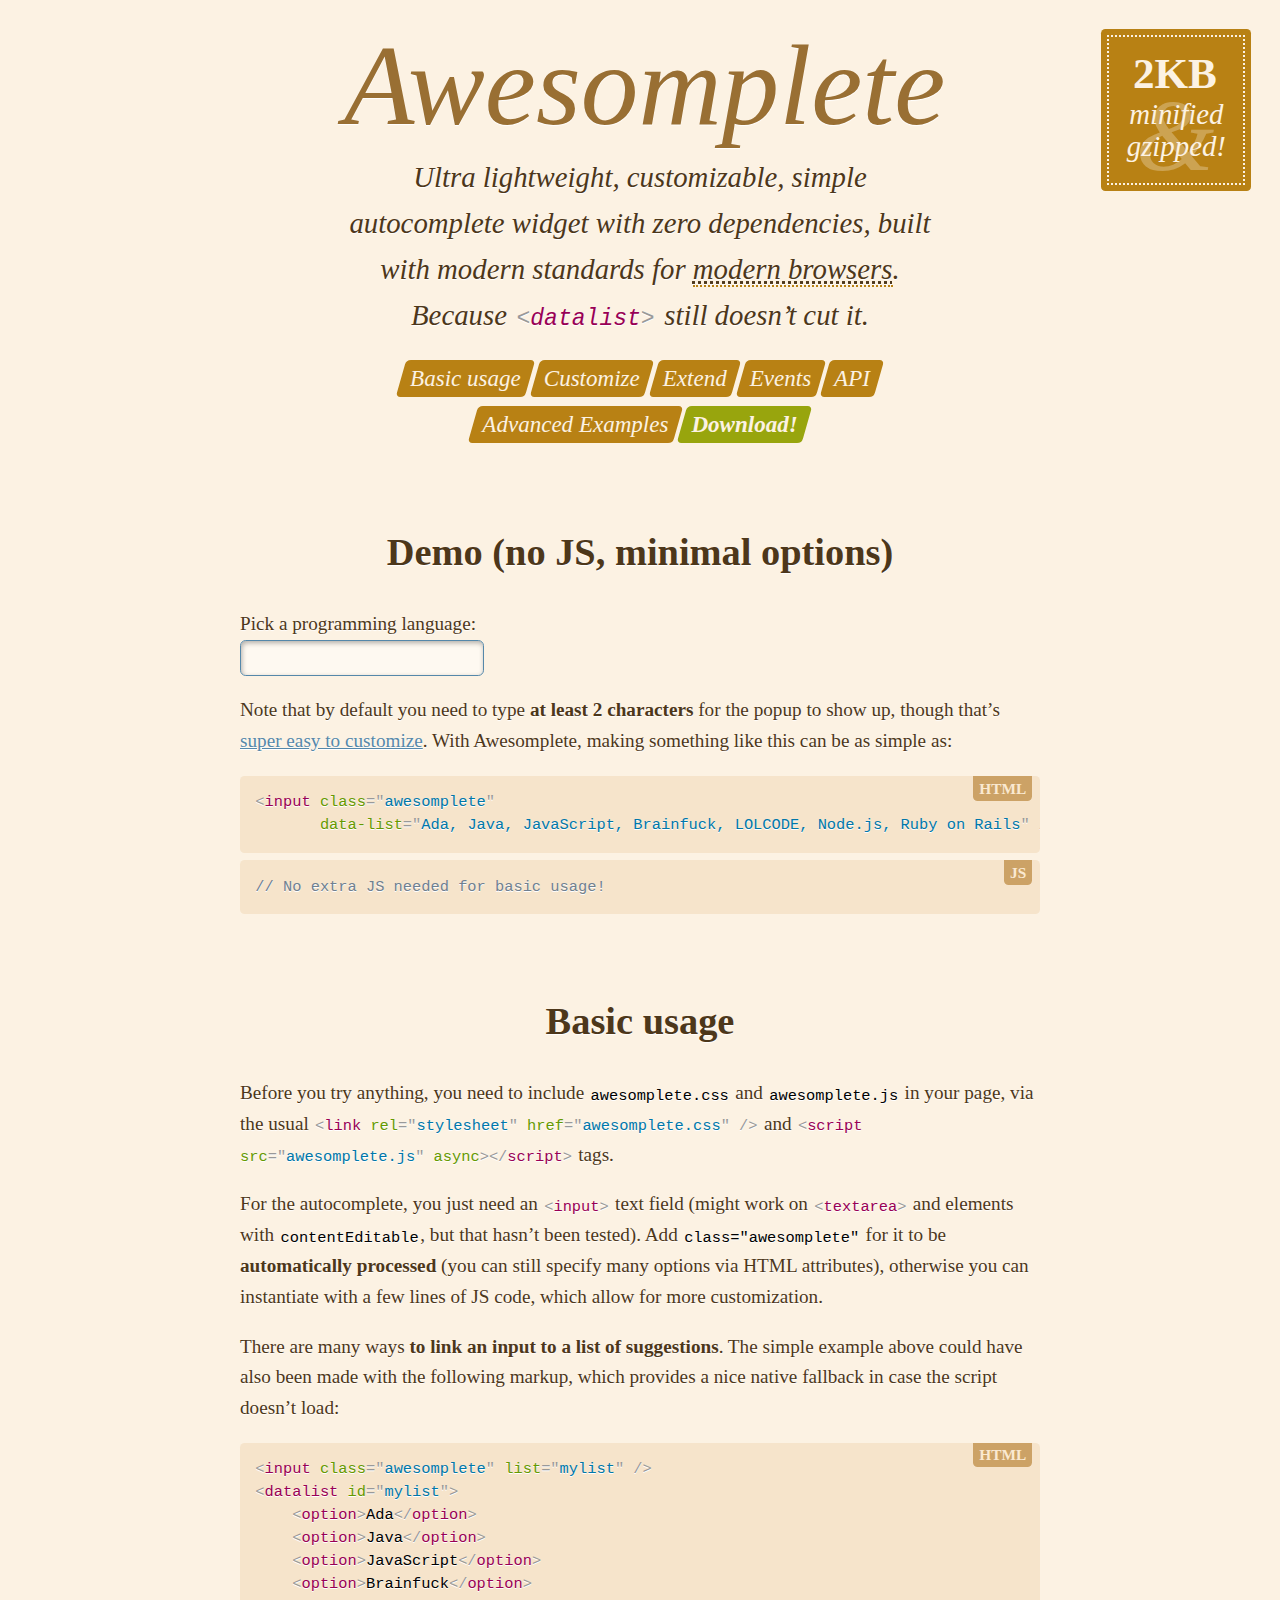
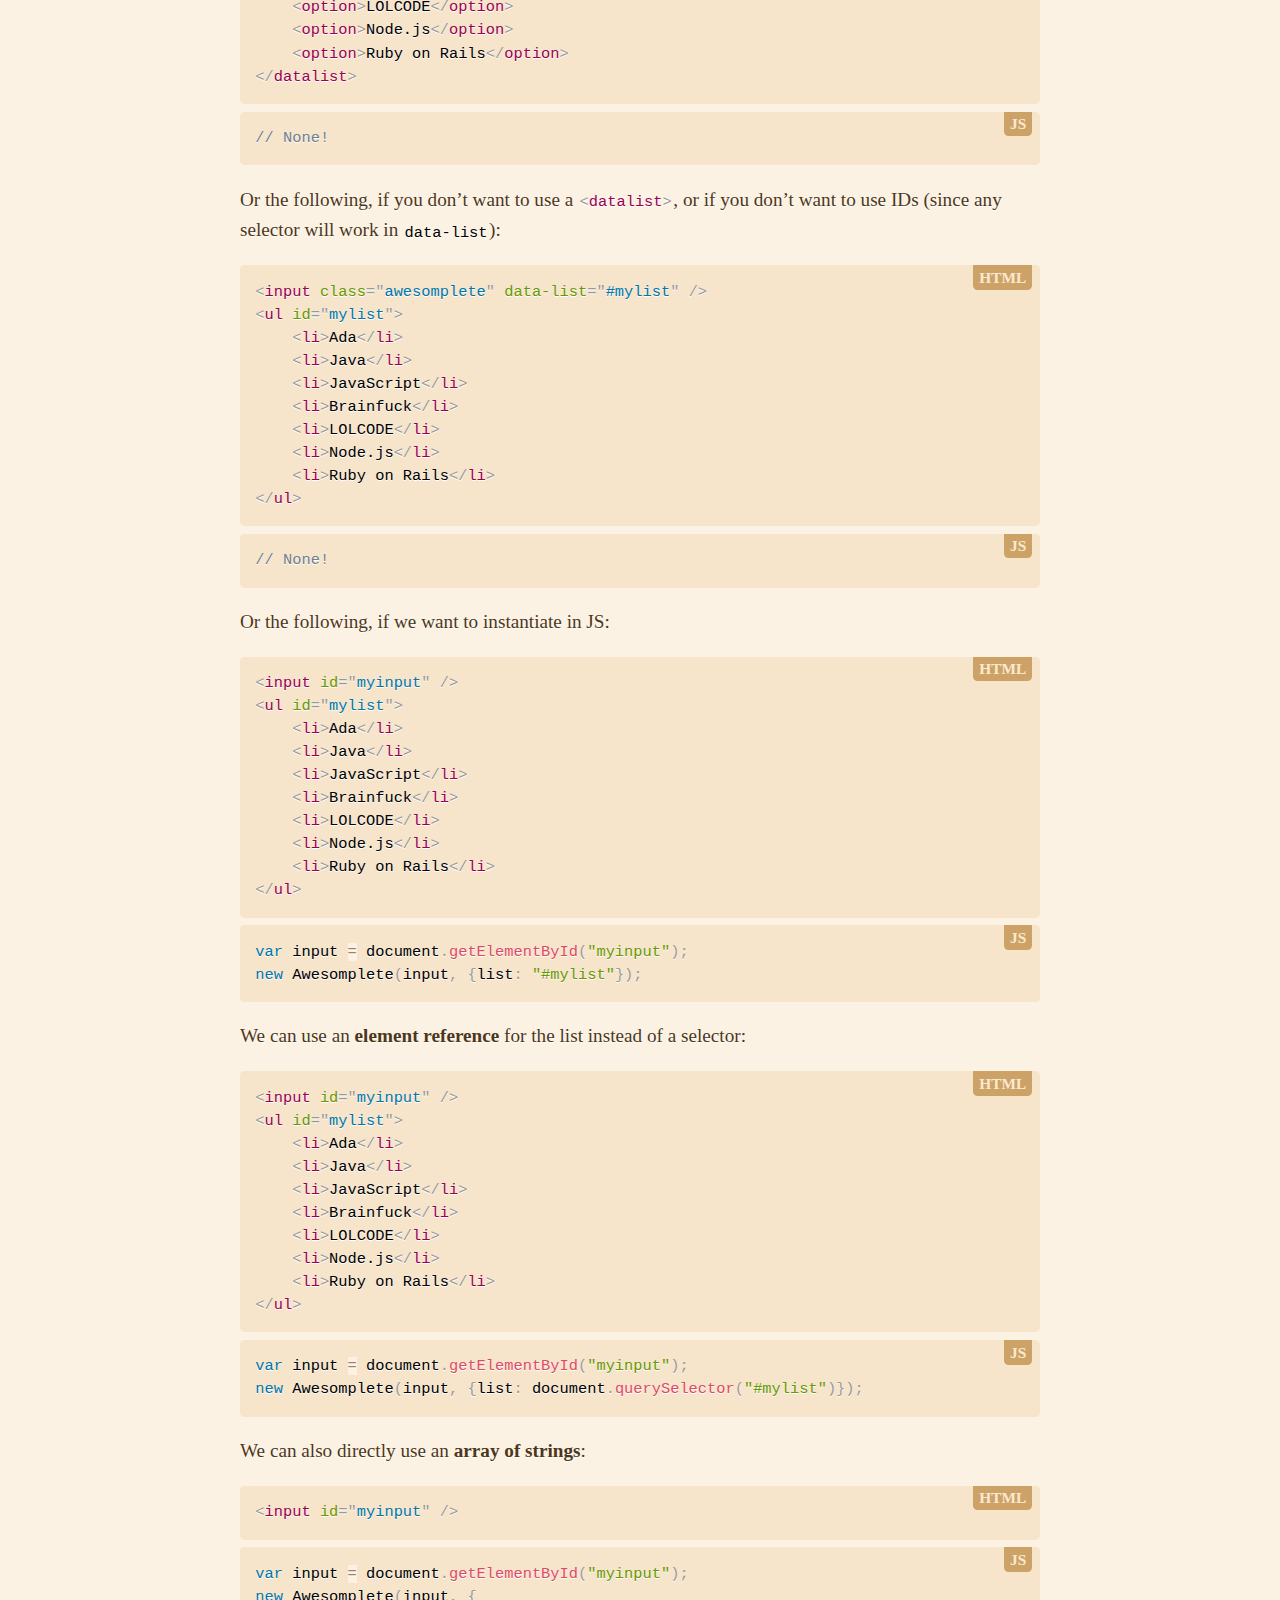
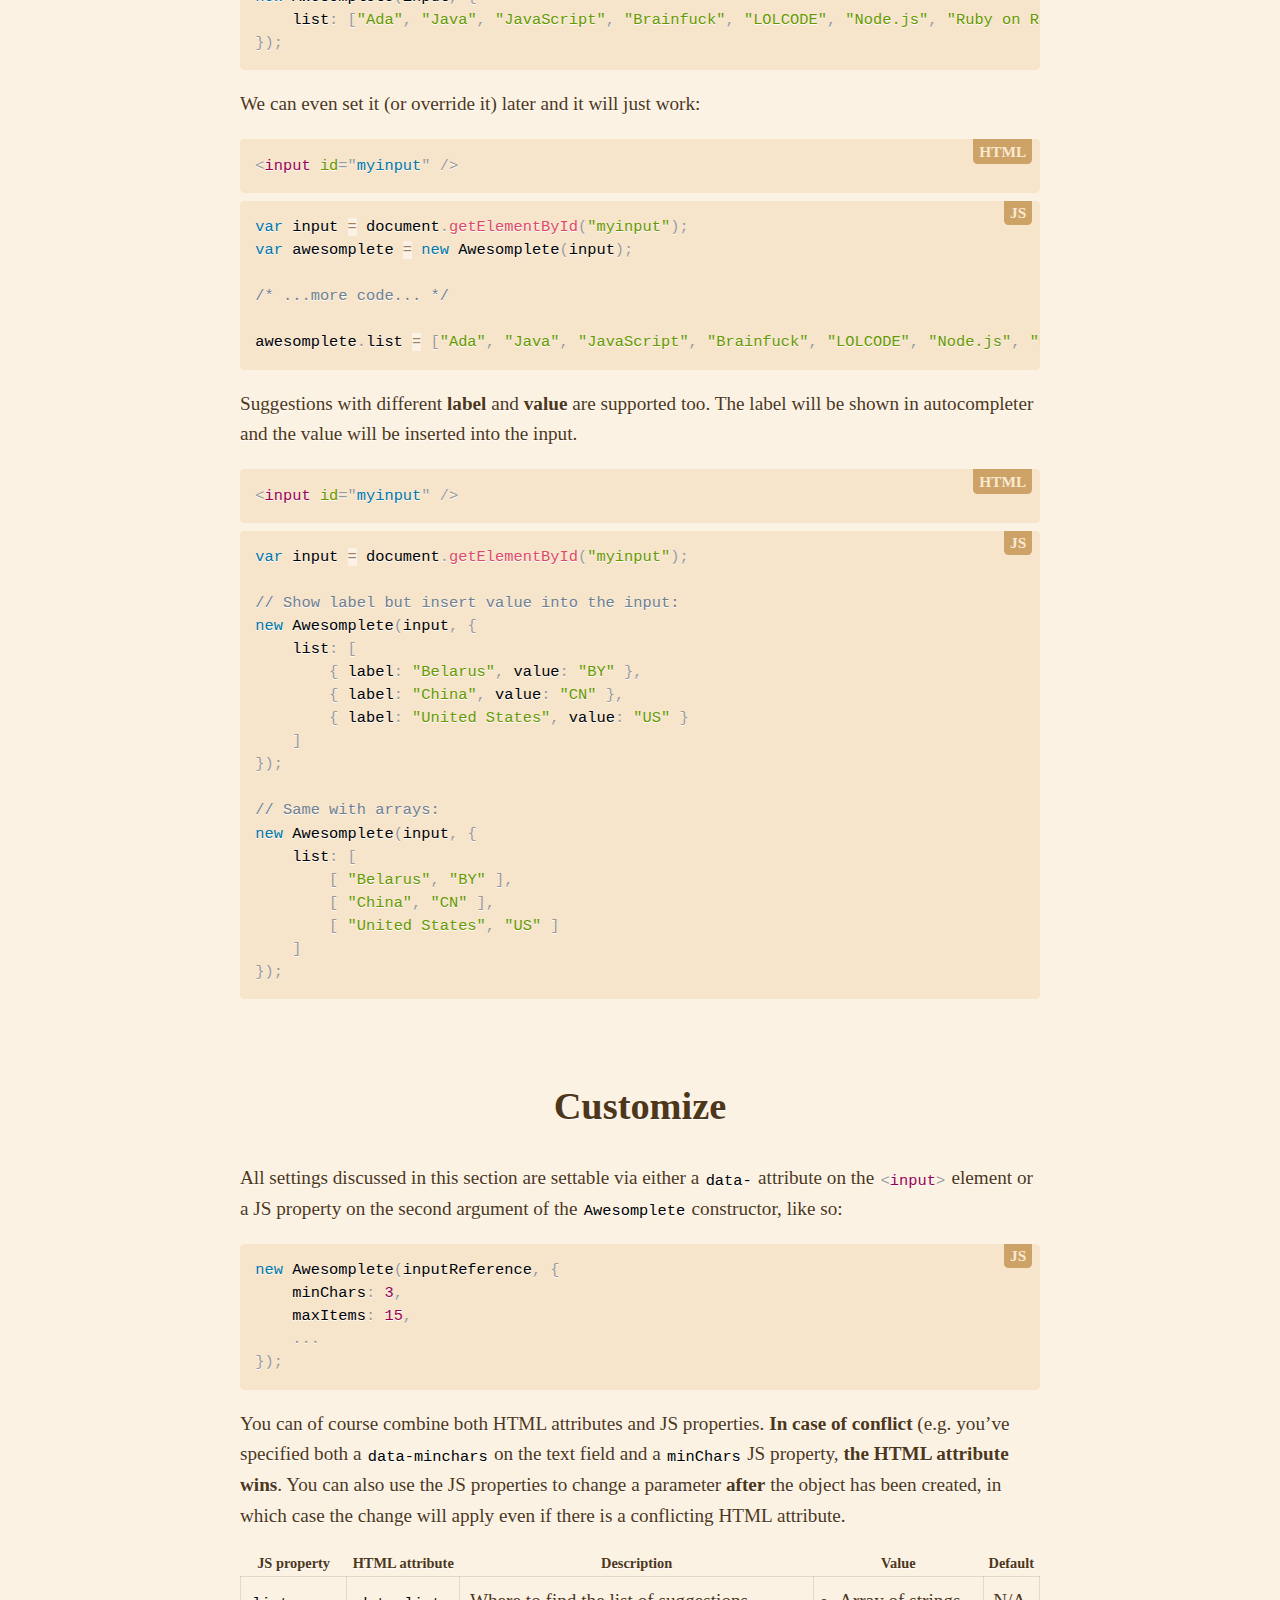
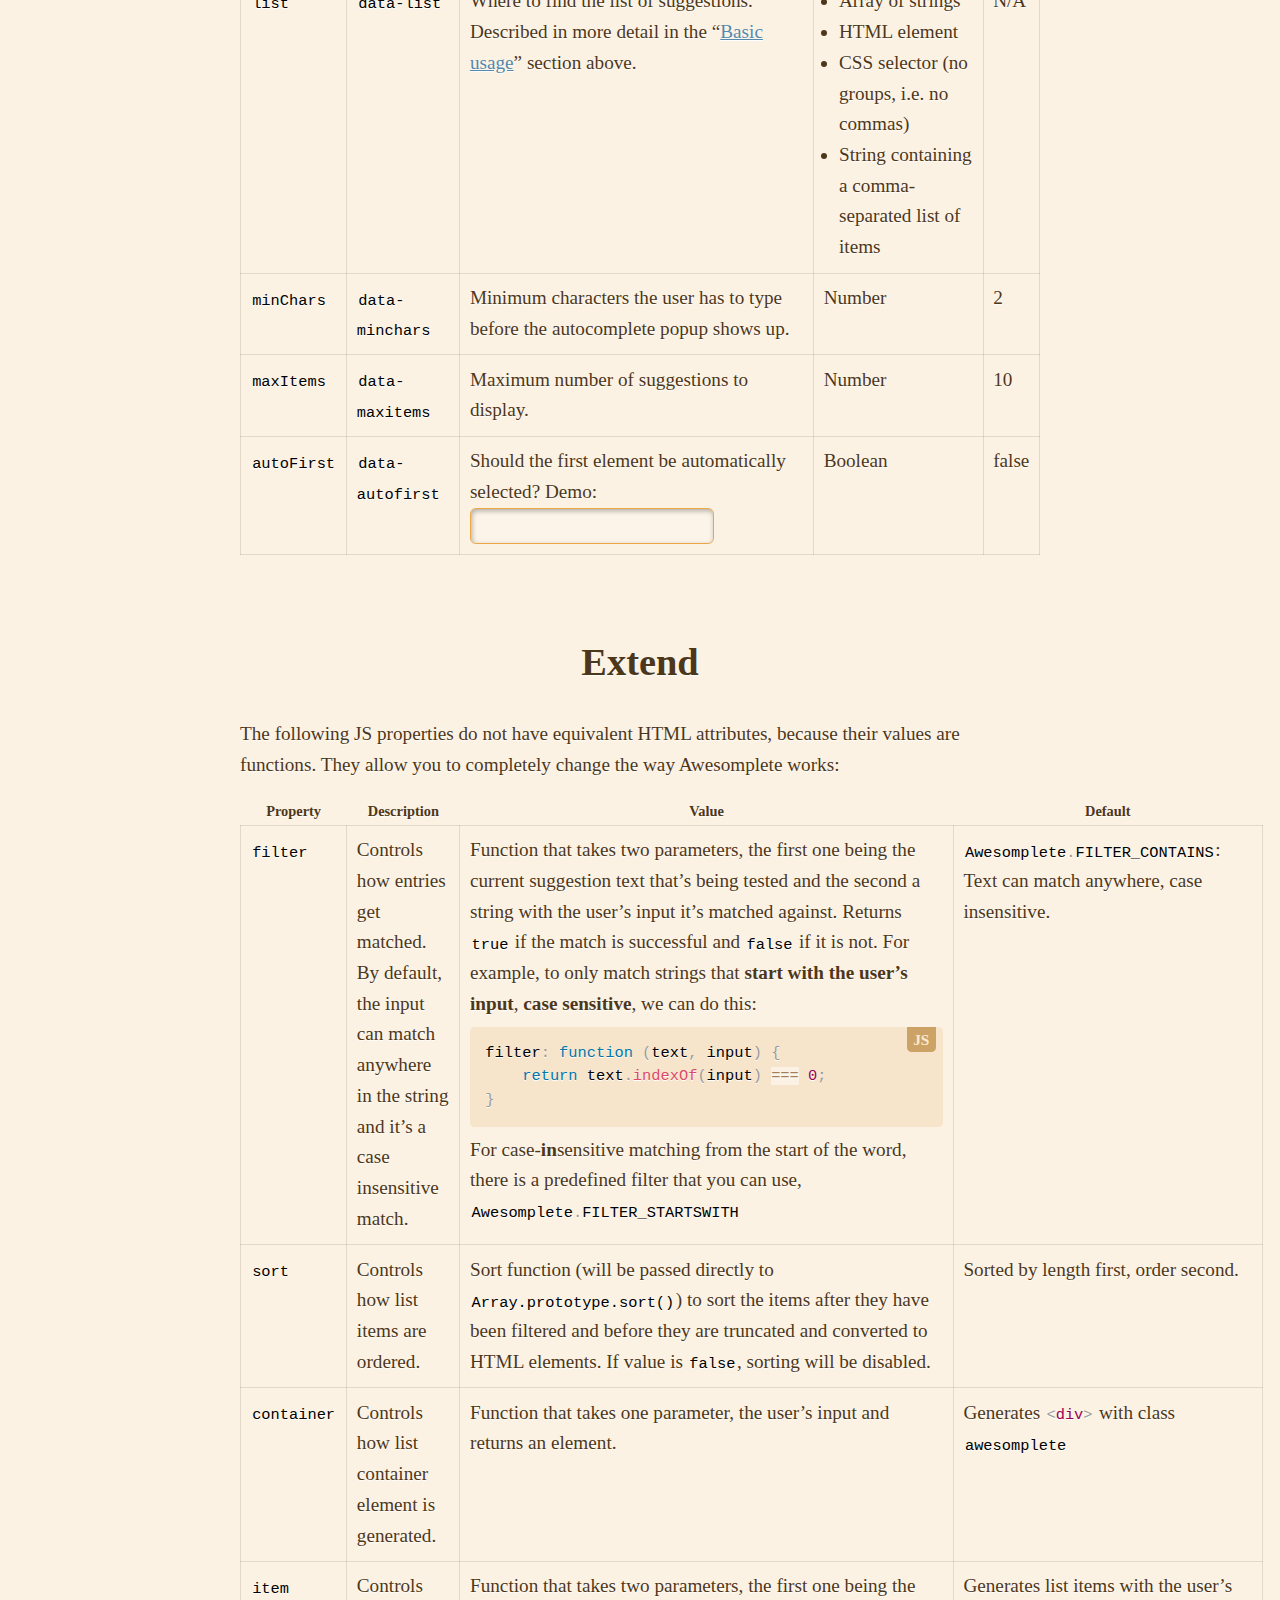
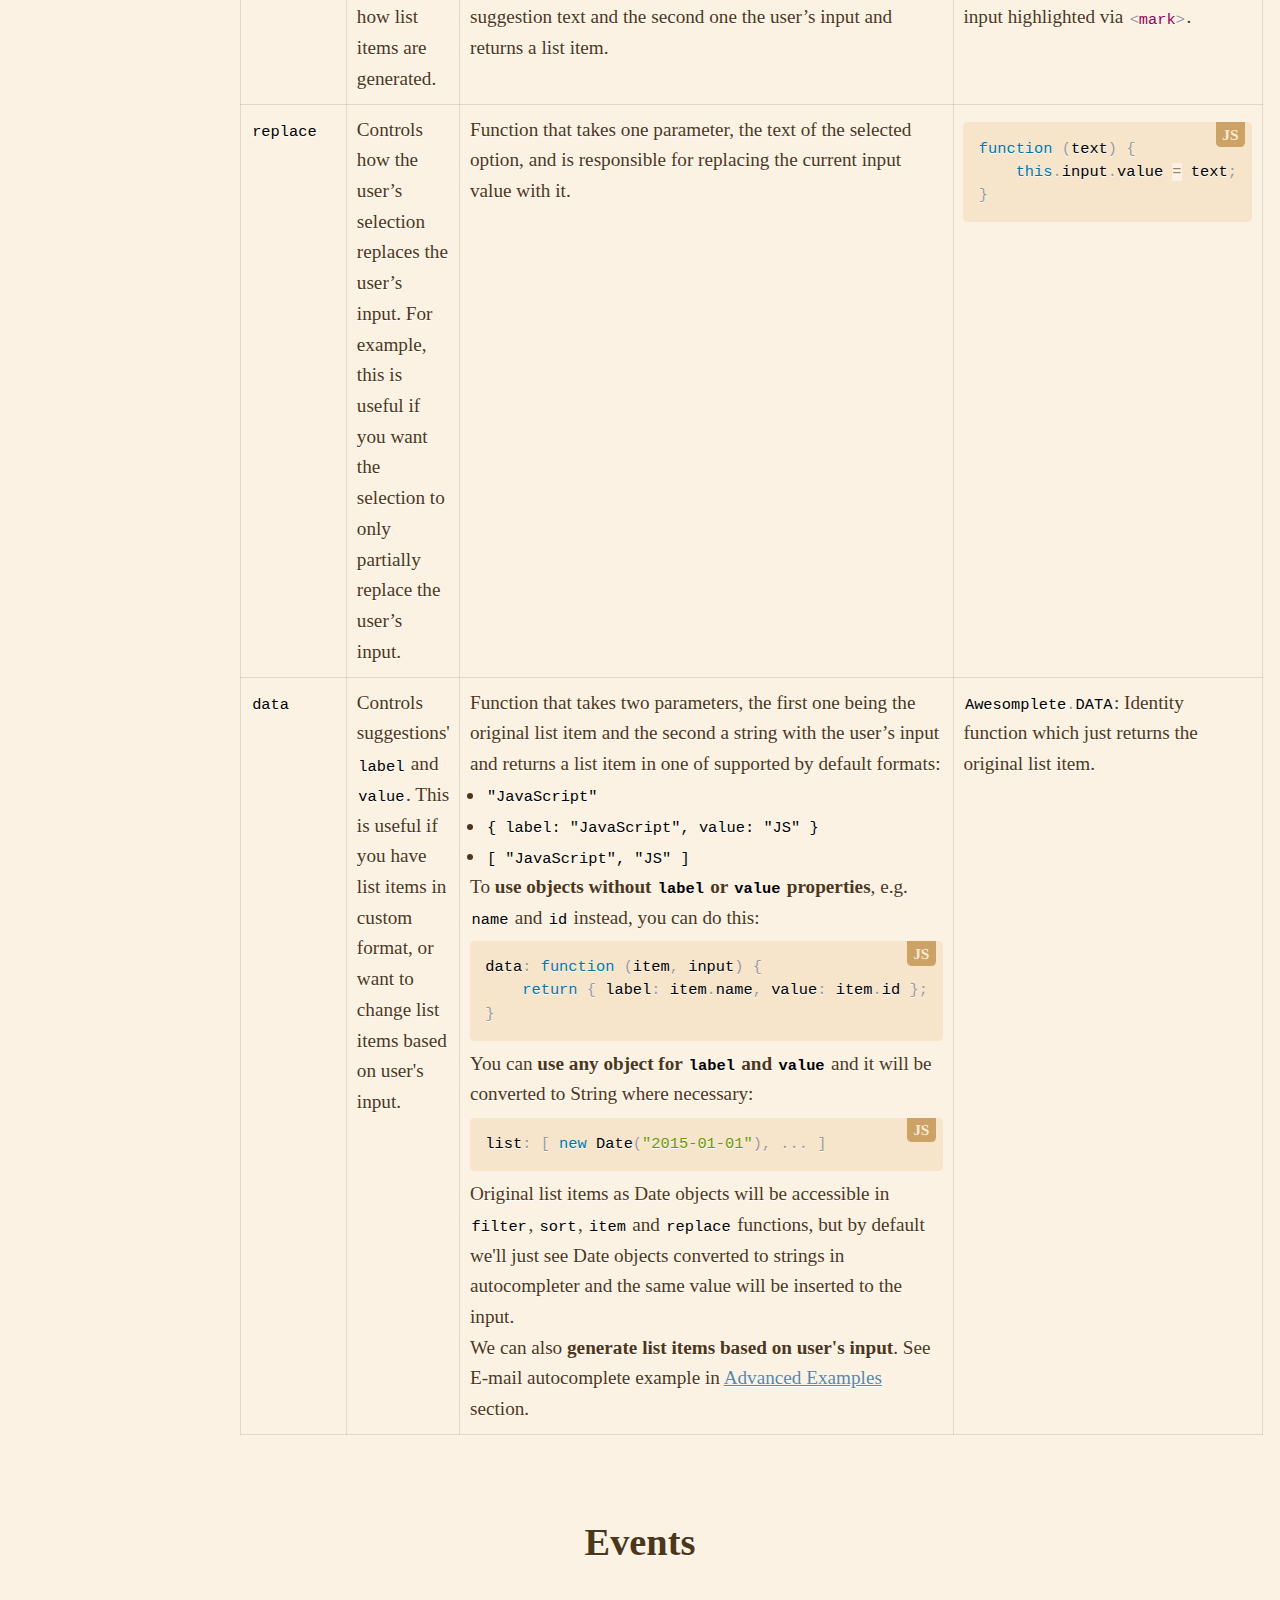
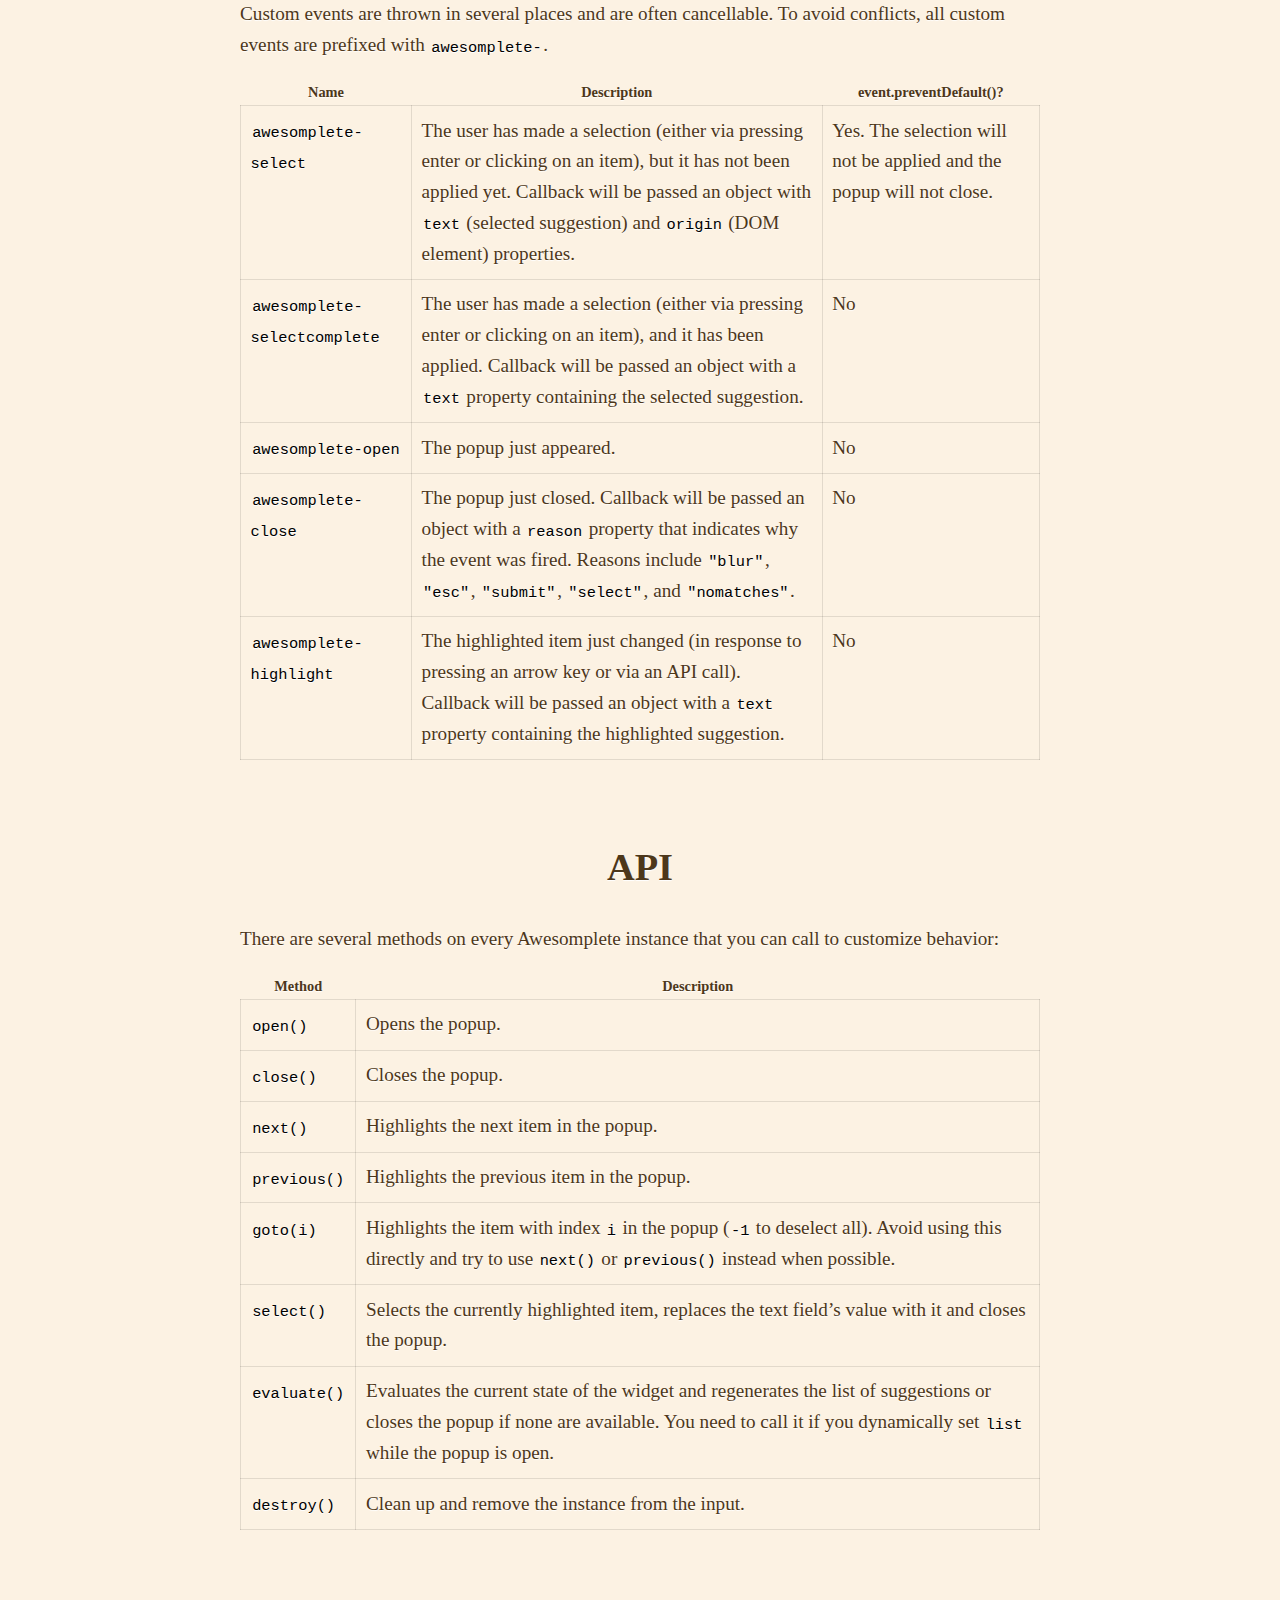
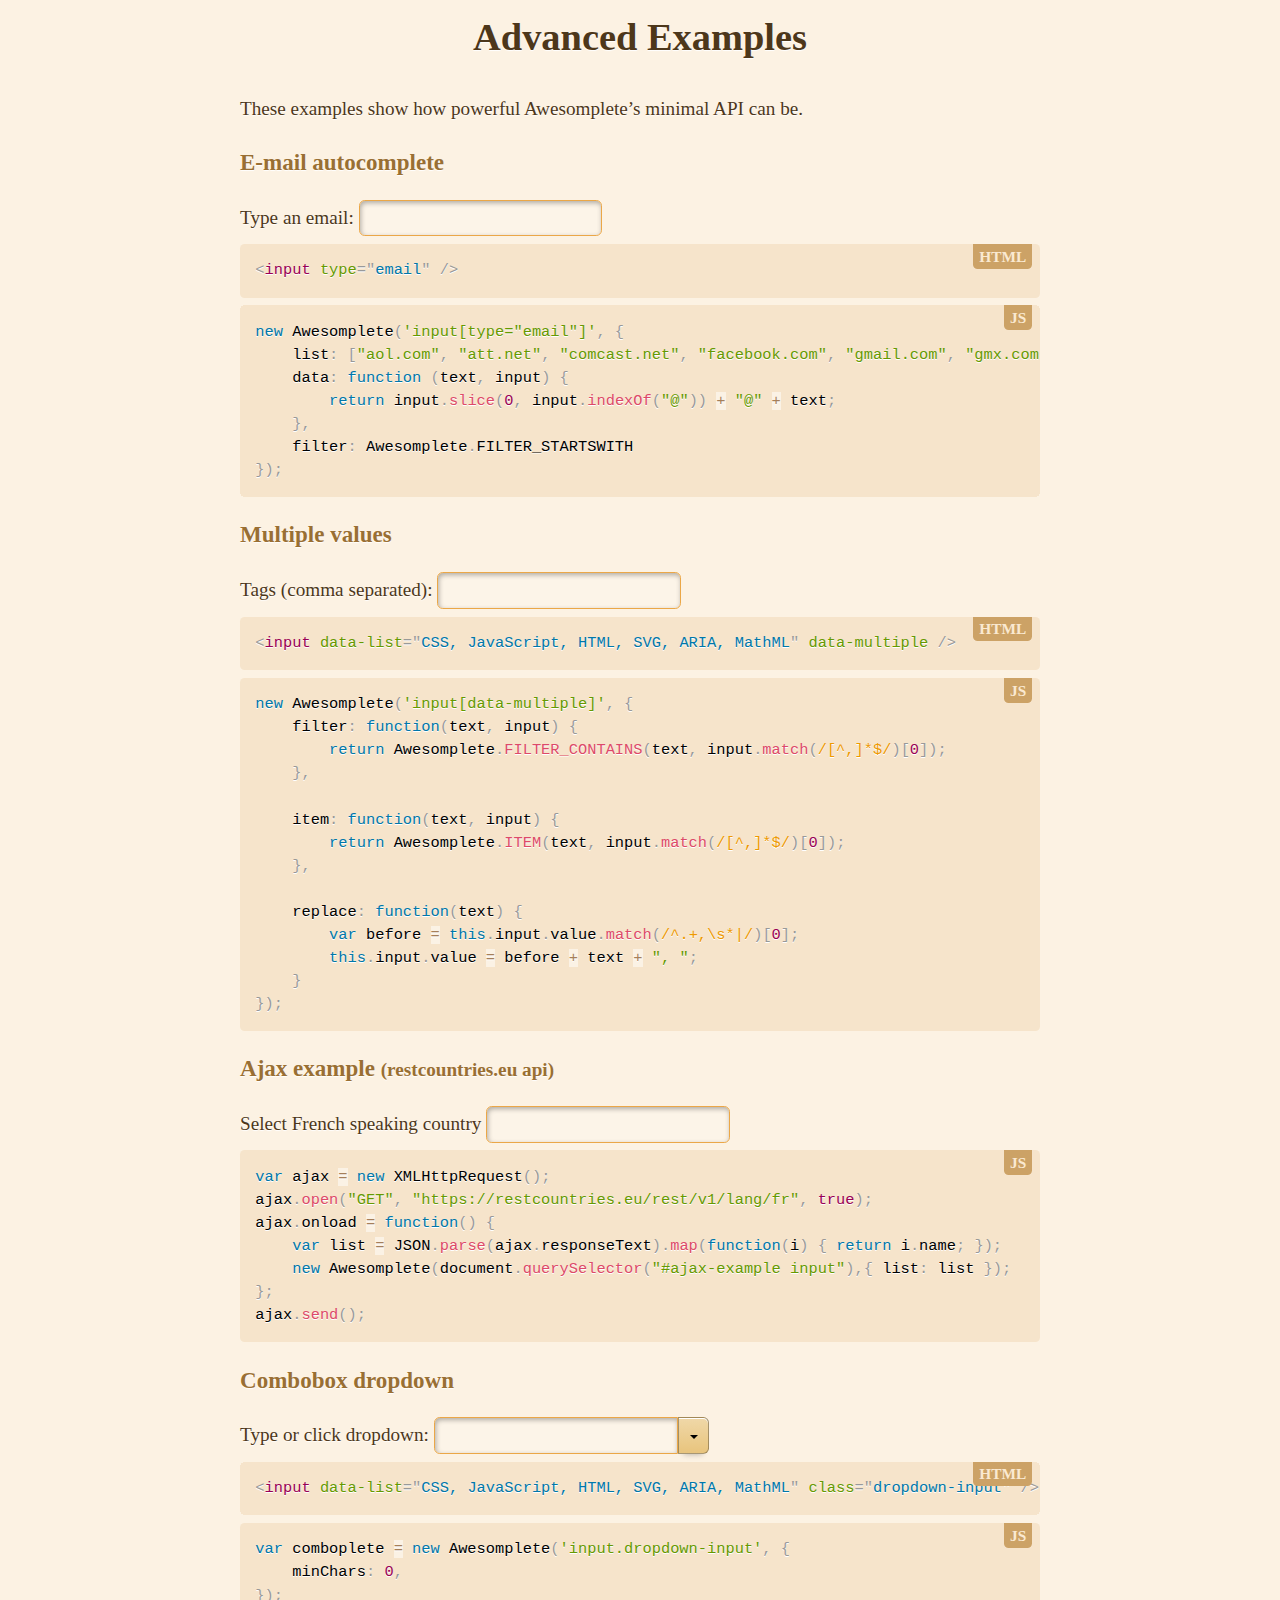
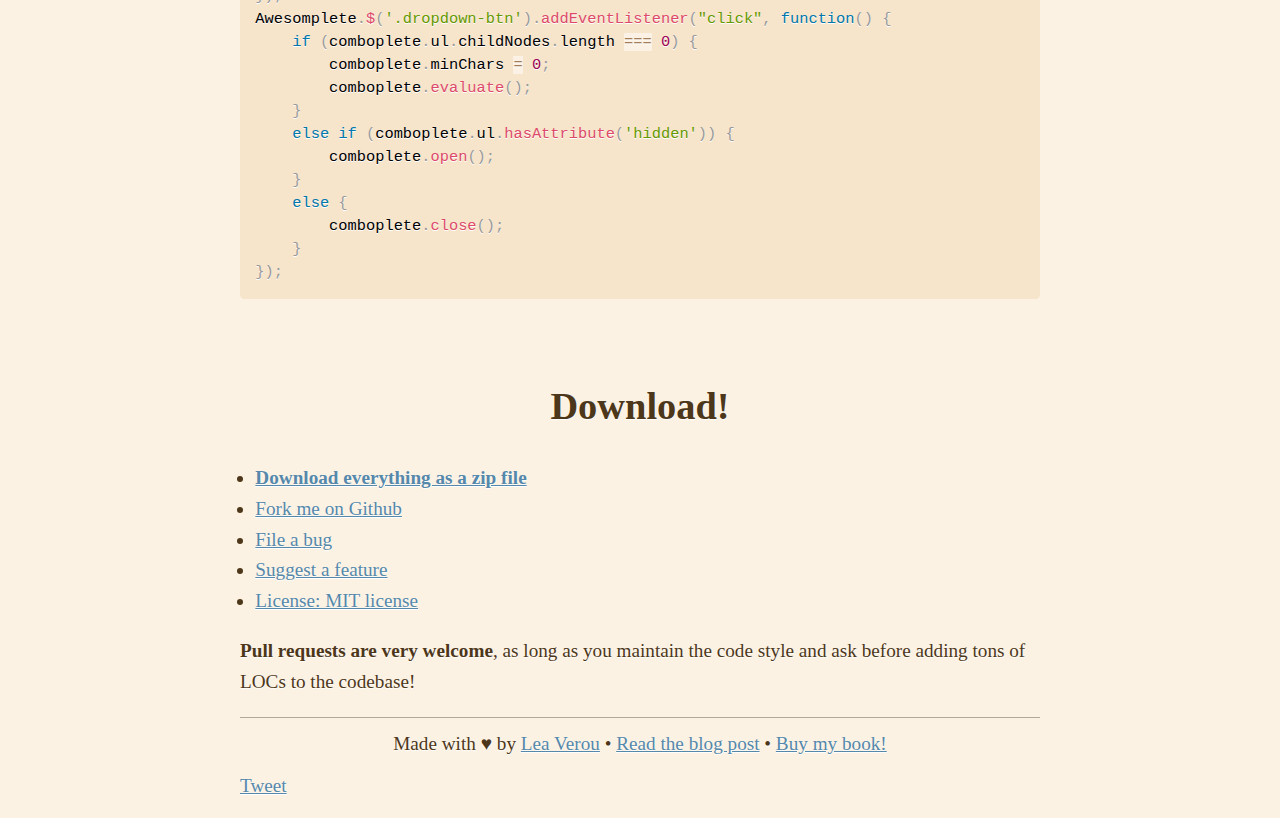
<file: awesomplete-gh-pages/index.html>
<!DOCTYPE html>
<html lang="en">
<head>

<meta charset="utf-8" />
<title>Awesomplete: Ultra lightweight, highly customizable, simple autocomplete, by Lea Verou</title>
<link rel="stylesheet" href="prism/prism.css" />
<link rel="stylesheet" href="awesomplete.css" />
<link rel="stylesheet" href="style.css" />

<script src="awesomplete.js"></script>
<script src="index.js"></script>
</head>
<body class="language-markup">

<header>

<h1>Awesomplete</h1>

<a href="#download" class="size"><strong>2KB</strong> minified <span class="amp">&amp;</span> gzipped!</a>

<p>Ultra lightweight, customizable, simple autocomplete widget with zero dependencies, built with modern standards for <abbr title="Verified to work in: IE9 (sorta), IE10+, Chrome, Firefox, Safari 5+, Mobile Safari">modern browsers</abbr>. <a href="http://lea.verou.me/2015/02/awesomplete-2kb-autocomplete-with-zero-dependencies">Because <code>&lt;datalist></code> still doesn’t cut it.</a></p>

<nav></nav>
</header>

<section>

<h1>Demo (no JS, minimal options)</h1>
<label>
	Pick a programming language:<br />
	<input autofocus class="awesomplete" data-list="Ada, Java, JavaScript, Brainfuck, LOLCODE, Node.js, Ruby on Rails" />
</label>

<p>Note that by default you need to type <strong>at least 2 characters</strong> for the popup to show up, though that’s <a href="#customization">super easy to customize</a>. With Awesomplete, making something like this can be as simple as:</p>

<pre class="language-markup"><code>&lt;input class="awesomplete"
       data-list="Ada, Java, JavaScript, Brainfuck, LOLCODE, Node.js, Ruby on Rails" /></code></pre>

<pre class="language-javascript"><code>// No extra JS needed for basic usage!</code></pre>

</section>

<section id="basic-usage">

<h1>Basic usage</h1>
<p>Before you try anything, you need to include <code>awesomplete.css</code> and <code>awesomplete.js</code> in your page, via the usual <code>&lt;link rel="stylesheet" href="awesomplete.css" /></code> and <code>&lt;script src="awesomplete.js" async>&lt;/script></code> tags.</p>

<p>For the autocomplete, you just need an <code>&lt;input></code> text field (might work on <code>&lt;textarea></code> and elements with <code>contentEditable</code>, but that hasn’t been tested). Add <code>class="awesomplete"</code> for it to be <strong>automatically processed</strong> (you can still specify many options via HTML attributes), otherwise you can instantiate with a few lines of JS code, which allow for more customization.</p>
<p>There are many ways <strong>to link an input to a list of suggestions</strong>. The simple example above could have also been made with the following markup, which provides a nice native fallback in case the script doesn’t load:</p>

<pre class="language-markup"><code>&lt;input class="awesomplete" list="mylist" />
&lt;datalist id="mylist">
	&lt;option>Ada&lt;/option>
	&lt;option>Java&lt;/option>
	&lt;option>JavaScript&lt;/option>
	&lt;option>Brainfuck&lt;/option>
	&lt;option>LOLCODE&lt;/option>
	&lt;option>Node.js&lt;/option>
	&lt;option>Ruby on Rails&lt;/option>
&lt;/datalist></code></pre>

<pre class="language-javascript"><code>// None!</code></pre>

<p>Or the following, if you don’t want to use a <code>&lt;datalist></code>, or if you don’t want to use IDs (since any selector will work in <code>data-list</code>):</p>

<pre class="language-markup"><code>&lt;input class="awesomplete" data-list="#mylist" />
&lt;ul id="mylist">
	&lt;li>Ada&lt;/li>
	&lt;li>Java&lt;/li>
	&lt;li>JavaScript&lt;/li>
	&lt;li>Brainfuck&lt;/li>
	&lt;li>LOLCODE&lt;/li>
	&lt;li>Node.js&lt;/li>
	&lt;li>Ruby on Rails&lt;/li>
&lt;/ul></code></pre>

<pre class="language-javascript"><code>// None!</code></pre>

<p>Or the following, if we want to instantiate in JS:</p>

<pre class="language-markup"><code>&lt;input id="myinput" />
&lt;ul id="mylist">
	&lt;li>Ada&lt;/li>
	&lt;li>Java&lt;/li>
	&lt;li>JavaScript&lt;/li>
	&lt;li>Brainfuck&lt;/li>
	&lt;li>LOLCODE&lt;/li>
	&lt;li>Node.js&lt;/li>
	&lt;li>Ruby on Rails&lt;/li>
&lt;/ul></code></pre>
<pre class="language-javascript"><code>var input = document.getElementById("myinput");
new Awesomplete(input, {list: "#mylist"});</code></pre>

<p>We can use an <strong>element reference</strong> for the list instead of a selector:</p>

<pre class="language-markup"><code>&lt;input id="myinput" />
&lt;ul id="mylist">
	&lt;li>Ada&lt;/li>
	&lt;li>Java&lt;/li>
	&lt;li>JavaScript&lt;/li>
	&lt;li>Brainfuck&lt;/li>
	&lt;li>LOLCODE&lt;/li>
	&lt;li>Node.js&lt;/li>
	&lt;li>Ruby on Rails&lt;/li>
&lt;/ul></code></pre>
<pre class="language-javascript"><code>var input = document.getElementById("myinput");
new Awesomplete(input, {list: document.querySelector("#mylist")});</code></pre>

<p>We can also directly use an <strong>array of strings</strong>:</p>

<pre class="language-markup"><code>&lt;input id="myinput" /></code></pre>
	<pre class="language-javascript"><code>var input = document.getElementById("myinput");
new Awesomplete(input, {
	list: ["Ada", "Java", "JavaScript", "Brainfuck", "LOLCODE", "Node.js", "Ruby on Rails"]
});</code></pre>

<p>We can even set it (or override it) later and it will just work:</p>

<pre class="language-markup"><code>&lt;input id="myinput" /></code></pre>
	<pre class="language-javascript"><code>var input = document.getElementById("myinput");
var awesomplete = new Awesomplete(input);

/* ...more code... */

awesomplete.list = ["Ada", "Java", "JavaScript", "Brainfuck", "LOLCODE", "Node.js", "Ruby on Rails"];</code></pre>

<p>Suggestions with different <strong>label</strong> and <strong>value</strong> are supported too. The label will be shown in autocompleter and the value will be inserted into the input.</p>

<pre class="language-markup"><code>&lt;input id="myinput" /></code></pre>
	<pre class="language-javascript"><code>var input = document.getElementById("myinput");

// Show label but insert value into the input:
new Awesomplete(input, {
	list: [
		{ label: "Belarus", value: "BY" },
		{ label: "China", value: "CN" },
		{ label: "United States", value: "US" }
	]
});

// Same with arrays:
new Awesomplete(input, {
	list: [
		[ "Belarus", "BY" ],
		[ "China", "CN" ],
		[ "United States", "US" ]
	]
});</code></pre>

</section>

<section id="customization">
	<h1>Customize</h1>

	<p>All settings discussed in this section are settable via either a <code>data-</code> attribute on the <code>&lt;input></code> element or a JS property on the second argument of the <code>Awesomplete</code> constructor, like so:</p>

	<pre class="language-javascript"><code>new Awesomplete(inputReference, {
	minChars: 3,
	maxItems: 15,
	...
});</code></pre>
	<p>You can of course combine both HTML attributes and JS properties. <strong>In case of conflict</strong> (e.g. you’ve specified both a <code>data-minchars</code> on the text field and a <code>minChars</code> JS property, <strong>the HTML attribute wins</strong>. You can also use the JS properties to change a parameter <strong>after</strong> the object has been created, in which case the change will apply even if there is a conflicting HTML attribute.</p>

	<table>
		<thead>
			<tr>
				<th>JS property</th>
				<th>HTML attribute</th>
				<th>Description</th>
				<th>Value</th>
				<th>Default</th>
			</tr>
		</thead>
		<tbody>
			<tr>
				<td><code>list</code></td>
				<td><code>data-list</code></td>
				<td>Where to find the list of suggestions. Described in more detail in the “<a href="#basic-usage">Basic usage</a>” section above.</td>
				<td><ul>
					<li>Array of strings</li>
					<li>HTML element</li>
					<li>CSS selector (no groups, i.e. no commas)</li>
					<li>String containing a comma-separated list of items</li>
				</ul></td>
				<td>N/A</td>
			</tr>
			<tr>
				<td><code>minChars</code></td>
				<td><code>data-minchars</code></td>
				<td>Minimum characters the user has to type before the autocomplete popup shows up.</td>
				<td>Number</td>
				<td>2</td>
			</tr>
			<tr>
				<td><code>maxItems</code></td>
				<td><code>data-maxitems</code></td>
				<td>Maximum number of suggestions to display.</td>
				<td>Number</td>
				<td>10</td>
			</tr>
			<tr>
				<td><code>autoFirst</code></td>
				<td><code>data-autofirst</code></td>
				<td>Should the first element be automatically selected? Demo: <input class="awesomplete" data-autofirst data-list="Ada, Java, JavaScript, Brainfuck, LOLCODE, Node.js, Ruby on Rails" xautofocus /></td>
				<td>Boolean</td>
				<td>false</td>
			</tr>
		</tbody>
	</table>

</section>

<section id="extensibility">
	<h1>Extend</h1>
	<p>The following JS properties do not have equivalent HTML attributes, because their values are functions. They allow you to completely change the way Awesomplete works:</p>

	<table>
		<thead>
			<tr>
				<th>Property</th>
				<th>Description</th>
				<th>Value</th>
				<th>Default</th>
			</tr>
		</thead>
		<tbody>
			<tr>
				<td><code>filter</code></td>
				<td>Controls how entries get matched. By default, the input can match anywhere in the string and it’s a case insensitive match.</td>
				<td>Function that takes two parameters, the first one being the current suggestion text that’s being tested and the second a string with the user’s input it’s matched against. Returns <code>true</code> if the match is successful and <code>false</code> if it is not. For example, to only match strings that <strong>start with the user’s input</strong>, <strong>case sensitive</strong>, we can do this:
<pre class="language-javascript"><code>filter: function (text, input) {
	return text.indexOf(input) === 0;
}</code></pre> For case-<strong>in</strong>sensitive matching from the start of the word, there is a predefined filter that you can use, <code class="language-javascript">Awesomplete.FILTER_STARTSWITH</code>
				</td>
				<td><code class="language-javascript">Awesomplete.FILTER_CONTAINS</code>: Text can match anywhere, case insensitive.</td>
			</tr>
			<tr>
				<td><code>sort</code></td>
				<td>Controls how list items are ordered.</td>
				<td>Sort function (will be passed directly to <code>Array.prototype.sort()</code>) to sort the items after they have been filtered and before they are truncated and converted to HTML elements. If value is <code>false</code>, sorting will be disabled.</td>
				<td>Sorted by length first, order second.</td>
			</tr>
			<tr>
				<td><code>container</code></td>
				<td>Controls how list container element is generated.</td>
				<td>Function that takes one parameter, the user’s input and returns an element.</td>
				<td>Generates <code>&lt;div></code> with class <code>awesomplete</code></td>
			</tr>
			<tr>
				<td><code>item</code></td>
				<td>Controls how list items are generated.</td>
				<td>Function that takes two parameters, the first one being the suggestion text and the second one the user’s input and returns a list item.</td>
				<td>Generates list items with the user’s input highlighted via <code>&lt;mark></code>.</td>
			</tr>
			<tr>
				<td><code>replace</code></td>
				<td>Controls how the user’s selection replaces the user’s input. For example, this is useful if you want the selection to only partially replace the user’s input.</td>
				<td>Function that takes one parameter, the text of the selected option, and is responsible for replacing the current input value with it.
				</td>
				<td><pre class="language-javascript"><code>function (text) {
	this.input.value = text;
}</code></pre></td>
			</tr>
			<tr>
				<td><code>data</code></td>
				<td>Controls suggestions' <code>label</code> and <code>value</code>. This is useful if you have list items in custom format, or want to change list items based on user's input.</td>
				<td>Function that takes two parameters, the first one being the original list item and the second a string with the user’s input and returns a list item in one of supported by default formats:
<ul>
	<li><code>"JavaScript"</code></li>
	<li><code>{ label: "JavaScript", value: "JS" }</code></li>
	<li><code>[ "JavaScript", "JS" ]</code></li>
</ul>
To <strong>use objects without <code>label</code> or <code>value</code> properties</strong>, e.g. <code>name</code> and <code>id</code> instead, you can do this:
<pre class="language-javascript"><code>data: function (item, input) {
	return { label: item.name, value: item.id };
}</code></pre>
You can <strong>use any object for <code>label</code> and <code>value</code></strong> and it will be converted to String where necessary:
<pre class="language-javascript"><code>list: [ new Date("2015-01-01"), ... ] </code></pre>
Original list items as Date objects will be accessible in <code>filter</code>, <code>sort</code>, <code>item</code> and <code>replace</code> functions, but by default we'll just see Date objects converted to strings in autocompleter and the same value will be inserted to the input.
<br />
We can also <strong>generate list items based on user's input</strong>. See E-mail autocomplete example in <a href="#advanced-examples">Advanced Examples</a> section.
				</td>
				<td><code class="language-javascript">Awesomplete.DATA</code>: Identity function which just returns the original list item.</td>
			</tr>
		</tbody>
	</table>
</section>

<section id="events">
	<h1>Events</h1>

	<p>Custom events are thrown in several places and are often cancellable. To avoid conflicts, all custom events are prefixed with <code>awesomplete-</code>.</p>

	<table>
		<thead>
			<tr>
				<th>Name</th>
				<th>Description</th>
				<th>event.preventDefault()?</th>
			</tr>
		</thead>
		<tbody>
			<tr>
				<td><code>awesomplete-select</code></td>
				<td>The user has made a selection (either via pressing enter or clicking on an item), but it has not been applied yet. Callback will be passed an object with <code>text</code> (selected suggestion) and <code>origin</code> (DOM element) properties.</td>
				<td>Yes. The selection will not be applied and the popup will not close.</td>
			</tr>
			<tr>
				<td><code>awesomplete-selectcomplete</code></td>
				<td>The user has made a selection (either via pressing enter or clicking on an item), and it has been applied. Callback will be passed an object with a <code>text</code> property containing the selected suggestion.</td>
				<td>No</td>
			</tr>
			<tr>
				<td><code>awesomplete-open</code></td>
				<td>The popup just appeared.</td>
				<td>No</td>
			</tr>
			<tr>
				<td><code>awesomplete-close</code></td>
				<td>The popup just closed. Callback will be passed an object with a <code>reason</code> property that indicates why the event was fired. Reasons include <code>"blur"</code>, <code>"esc"</code>, <code>"submit"</code>, <code>"select"</code>, and <code>"nomatches"</code>.</td>
				<td>No</td>
			</tr>
			<tr>
				<td><code>awesomplete-highlight</code></td>
				<td>The highlighted item just changed (in response to pressing an arrow key or via an API call). Callback will be passed an object with a <code>text</code> property containing the highlighted suggestion.</td>
				<td>No</td>
			</tr>
		</tbody>
	</table>
</section>

<section id="api">
	<h1>API</h1>

	<p>There are several methods on every Awesomplete instance that you can call to customize behavior:</p>

	<table>
		<thead>
			<tr>
				<th>Method</th>
				<th>Description</th>
			</tr>
		</thead>
		<tbody>
			<tr>
				<td><code>open()</code></td>
				<td>Opens the popup.</td>
			</tr>
			<tr>
				<td><code>close()</code></td>
				<td>Closes the popup.</td>
			</tr>
			<tr>
				<td><code>next()</code></td>
				<td>Highlights the next item in the popup.</td>
			</tr>
			<tr>
				<td><code>previous()</code></td>
				<td>Highlights the previous item in the popup.</td>
			</tr>
			<tr>
				<td><code>goto(i)</code></td>
				<td>Highlights the item with index <code>i</code> in the popup (<code>-1</code> to deselect all). Avoid using this directly and try to use <code>next()</code> or <code>previous()</code> instead when possible.</td>
			</tr>
			<tr>
				<td><code>select()</code></td>
				<td>Selects the currently highlighted item, replaces the text field’s value with it and closes the popup.</td>
			</tr>
			<tr>
				<td><code>evaluate()</code></td>
				<td>Evaluates the current state of the widget and regenerates the list of suggestions or closes the popup if none are available. You need to call it if you dynamically set <code>list</code> while the popup is open.</td>
			</tr>
			<tr>
				<td><code>destroy()</code></td>
				<td>Clean up and remove the instance from the input.</td>
			</tr>
		</tbody>
	</table>
</section>

<section id="advanced-examples">
	<h1>Advanced Examples</h1>
	<p>These examples show how powerful Awesomplete’s minimal API can be.</p>

	<section id="email">
	<h2>E-mail autocomplete</h2>
	<label>Type an email: <input type="email"></label>
	<pre class="language-markup"><code>&lt;input type="email" /></code></pre>
	<pre class="language-javascript"><code><script>new Awesomplete('input[type="email"]', {
	list: ["aol.com", "att.net", "comcast.net", "facebook.com", "gmail.com", "gmx.com", "googlemail.com", "google.com", "hotmail.com", "hotmail.co.uk", "mac.com", "me.com", "mail.com", "msn.com", "live.com", "sbcglobal.net", "verizon.net", "yahoo.com", "yahoo.co.uk"],
	data: function (text, input) {
		return input.slice(0, input.indexOf("@")) + "@" + text;
	},
	filter: Awesomplete.FILTER_STARTSWITH
});</script></code></pre>
	</section>

	<section id="multiple-values">
	<h2>Multiple values</h2>
	<label>Tags (comma separated): <input data-list="CSS, JavaScript, HTML, SVG, ARIA, MathML" data-multiple data-minchars="1" /></label>
	<pre class="language-markup"><code>&lt;input data-list="CSS, JavaScript, HTML, SVG, ARIA, MathML" data-multiple /></code></pre>
	<pre class="language-javascript"><code><script>new Awesomplete('input[data-multiple]', {
	filter: function(text, input) {
		return Awesomplete.FILTER_CONTAINS(text, input.match(/[^,]*$/)[0]);
	},

	item: function(text, input) {
		return Awesomplete.ITEM(text, input.match(/[^,]*$/)[0]);
	},

	replace: function(text) {
		var before = this.input.value.match(/^.+,\s*|/)[0];
		this.input.value = before + text + ", ";
	}
});</script></code></pre>
	</section>

	<section id="ajax-example">
	<h2>Ajax example <small>(restcountries.eu api)</small></h2>
	<label class="">Select French speaking country <input type="text"></label>
	<pre class="language-javascript"><code><script>var ajax = new XMLHttpRequest();
ajax.open("GET", "https://restcountries.eu/rest/v1/lang/fr", true);
ajax.onload = function() {
	var list = JSON.parse(ajax.responseText).map(function(i) { return i.name; });
	new Awesomplete(document.querySelector("#ajax-example input"),{ list: list });
};
ajax.send();</script></code></pre>
	</section>

	<section id="combobox">
	<h2>Combobox dropdown</h2>
	<label>Type or click dropdown: <input data-list="CSS, JavaScript, HTML, SVG, ARIA, MathML" class="dropdown-input" /><button class="dropdown-btn" type="button"><span class="caret"></span></button></label>
	<pre class="language-markup"><code>&lt;input data-list="CSS, JavaScript, HTML, SVG, ARIA, MathML" class="dropdown-input" /></code></pre>
	<pre class="language-javascript"><code><script>var comboplete = new Awesomplete('input.dropdown-input', {
	minChars: 0,
});
Awesomplete.$('.dropdown-btn').addEventListener("click", function() {
	if (comboplete.ul.childNodes.length === 0) {
		comboplete.minChars = 0;
		comboplete.evaluate();
	}
	else if (comboplete.ul.hasAttribute('hidden')) {
		comboplete.open();
	}
	else {
		comboplete.close();
	}
});</script></code></pre>
	</section>

<section id="download">
	<h1>Download!</h1>

	<ul>
		<li><strong><a href="https://github.com/LeaVerou/awesomplete/archive/gh-pages.zip">Download everything as a zip file</a></strong></li>
		<li><a href="https://github.com/LeaVerou/awesomplete">Fork me on Github</a></li>
		<li><a href="https://github.com/LeaVerou/awesomplete/issues/new">File a bug</a> </li>
		<li><a href="https://github.com/LeaVerou/awesomplete/issues/new">Suggest a feature</a> </li>
		<li><a href="https://github.com/LeaVerou/awesomplete/blob/gh-pages/LICENSE">License: MIT license</a></li>
	</ul>

	<p><strong>Pull requests are very welcome</strong>, as long as you maintain the code style and ask before adding tons of LOCs to the codebase!</p>
</section>

<footer>Made with &hearts; by <a href="http://lea.verou.me">Lea Verou</a> &bull; <a href="http://lea.verou.me/2015/02/awesomplete-2kb-autocomplete-with-zero-dependencies">Read the blog post</a> &bull; <a href="http://shop.oreilly.com/product/0636920031123.do">Buy my book!</a> </footer>


<script src="prism/prism.js" defer></script>

<iframe src="https://ghbtns.com/github-btn.html?user=leaverou&repo=awesomplete&type=watch&count=true&size=large" height="30" width="170" frameborder="0" scrolling="0" style="width:170px; height: 30px;" allowTransparency="true" class="github-star"></iframe>
<a href="https://twitter.com/share" class="twitter-share-button" data-via="LeaVerou" data-size="large">Tweet</a>
<script async src="//cdn.carbonads.com/carbon.js?zoneid=1673&serve=C6AILKT&placement=leaveroume" id="_carbonads_js"></script>

<script>!function(d,s,id){var js,fjs=d.getElementsByTagName(s)[0],p=/^http:/.test(d.location)?'http':'https';if(!d.getElementById(id)){js=d.createElement(s);js.id=id;js.src=p+'://platform.twitter.com/widgets.js';fjs.parentNode.insertBefore(js,fjs);}}(document, 'script', 'twitter-wjs');</script>
<script>
  (function(i,s,o,g,r,a,m){i['GoogleAnalyticsObject']=r;i[r]=i[r]||function(){
  (i[r].q=i[r].q||[]).push(arguments)},i[r].l=1*new Date();a=s.createElement(o),
  m=s.getElementsByTagName(o)[0];a.async=1;a.src=g;m.parentNode.insertBefore(a,m)
  })(window,document,'script','//www.google-analytics.com/analytics.js','ga');

  ga('create', 'UA-25106441-4', 'auto');
  ga('send', 'pageview');

</script>
</body>
</html>
</file>
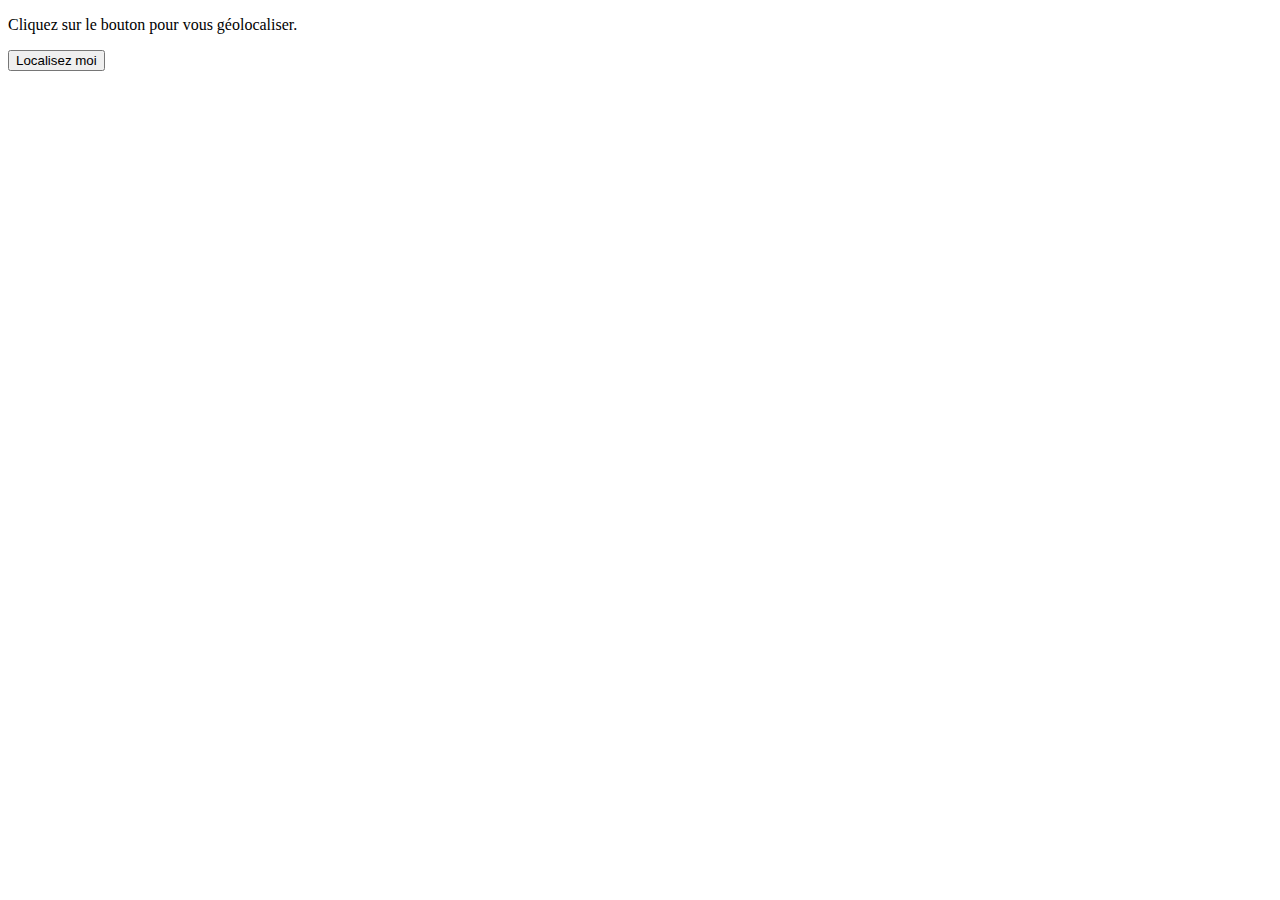
<file: geoloc.html>
<!DOCTYPE html>
<html>
<body>

<p>Cliquez sur le bouton pour vous géolocaliser.</p>

<button onclick="getLocation()">Localisez moi</button>

<p id="demo"></p>

<script>
    var x = document.getElementById("demo");

    function getLocation() {
        if (navigator.geolocation) {
            navigator.geolocation.getCurrentPosition(showPosition);
        } else {
            x.innerHTML = "Géolocalisation non supportée par ce navigateur.";
        }
    }

    function showPosition(position) {
        x.innerHTML = "Latitude: " + position.coords.latitude +
                "<br>Longitude: " + position.coords.longitude;
    }
</script>

</body>
</html>
</file>
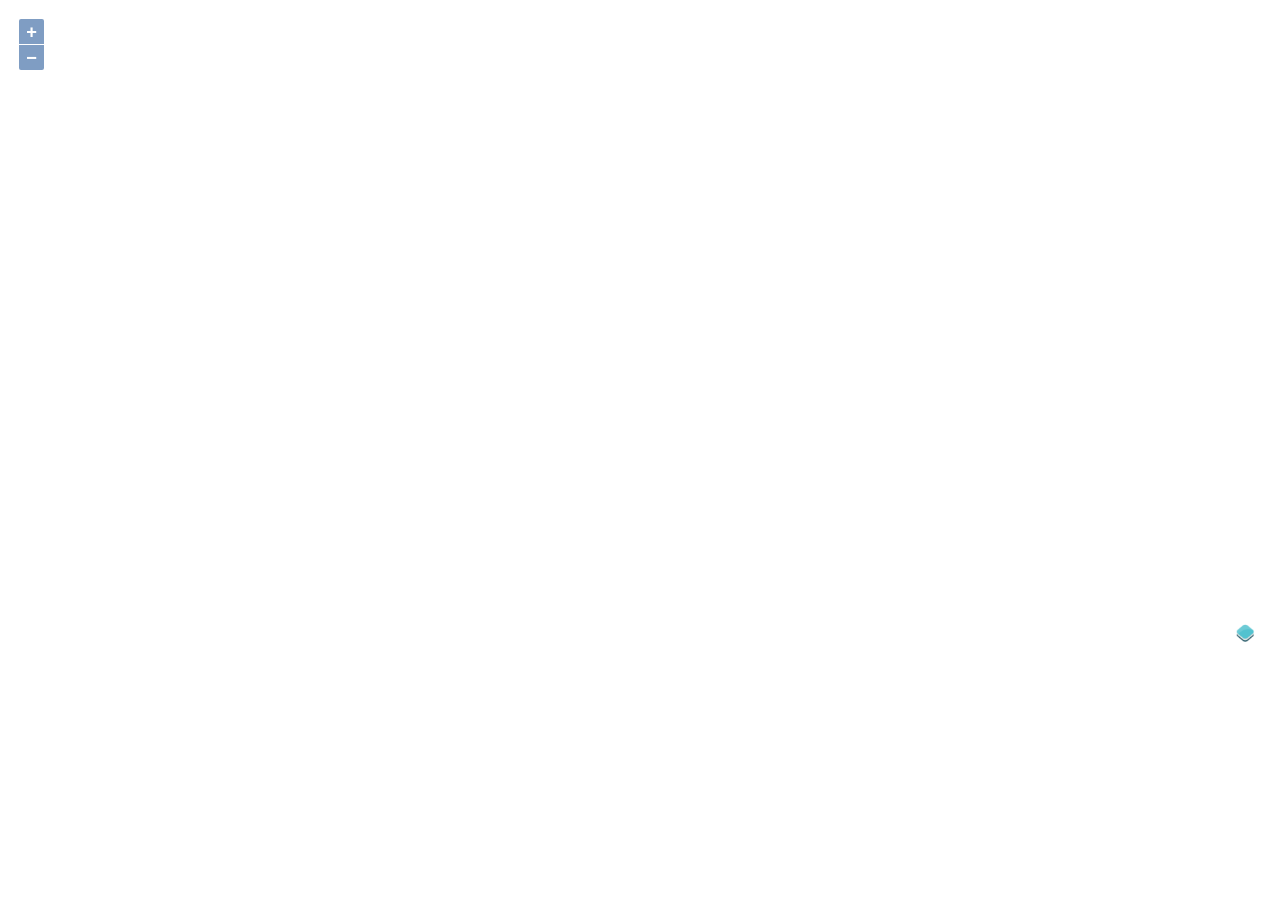
<file: geoserver.html>
<!DOCTYPE html>
<html lang="en">
<head>
    <title>Un squelette d'application OL</title>
    <meta charset="UTF-8">
    <meta name="viewport" content="width=device-width">
    <!-- OpenLayers CSS -->
    <link rel="stylesheet" href="css/ol.css" type="text/css">
    <!-- Autres styles de librairies -->
    <script src="css/ol3-layerswitcher.css"></script>

    <!-- nos styles personnalisés-->

    <style>

    </style>
</head>
<body>
<!-- Notre code HTML -->
<!--déclaration de l'objet map-->
<div id="map">
</div>

<!-- OpenLayers JS-->
<script src="resources/ol.js" type="text/javascript"></script>
<script src="resources/jquery.js" type="text/javascript"></script>
<script src="resources/ol3-layerswitcher.js"></script>
<script src="js/geoserver.js"></script>


<!-- Autres librairies JS-->

<!-- Notre code JavaScript-->

<script>
</script>

</body>
</html>
</file>
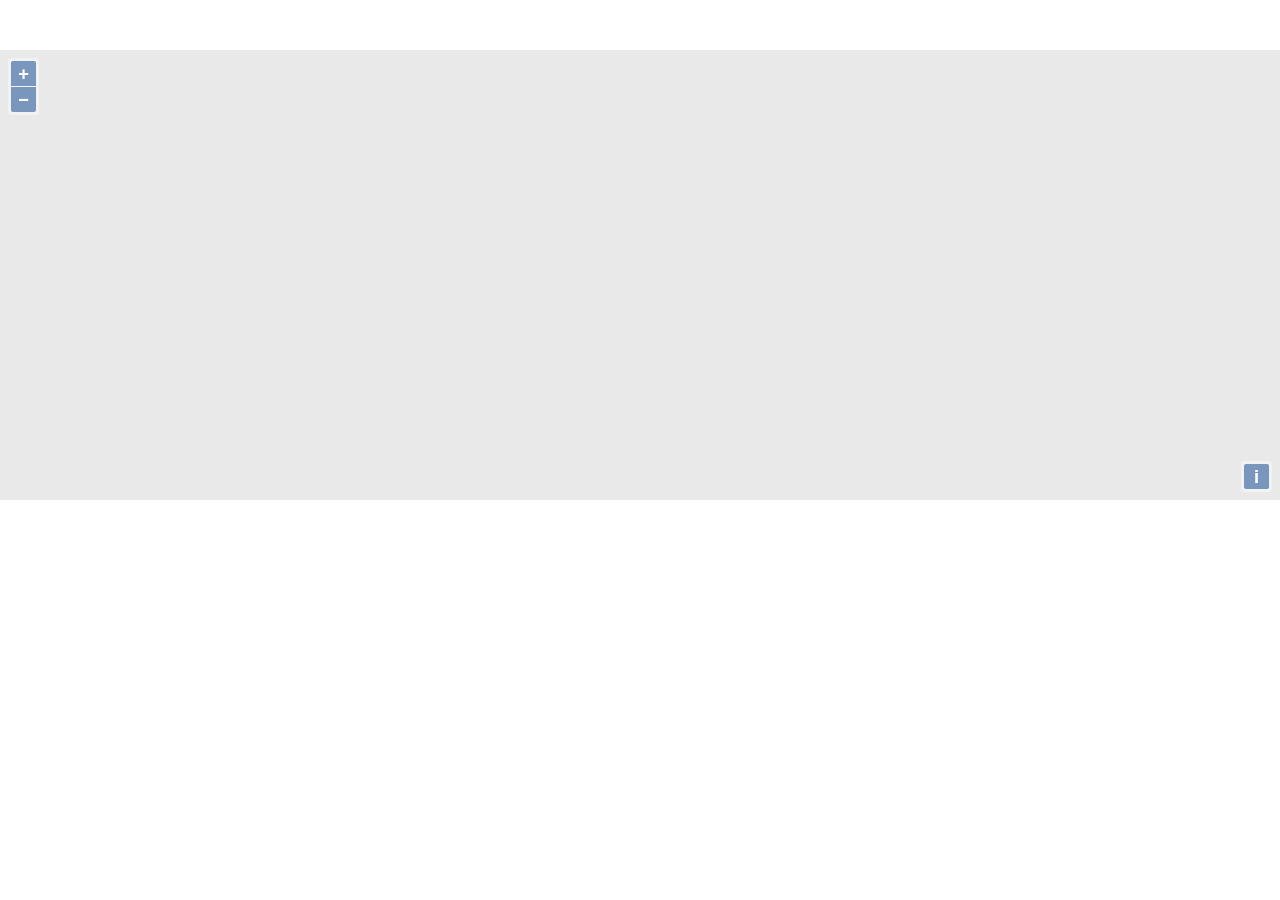
<file: osm.html>
<!DOCTYPE html>
<html lang="en">
  <head>
    <title>Un squelette d'application OL</title>
    <meta charset="UTF-8" />
    <meta name="viewport" content="width=device-width" />
    <!-- OpenLayers CSS -->
    <link rel="stylesheet" href="css/ol.css" type="text/css" />
    <!-- Autres styles de librairies -->

    <!-- nos styles personnalisés-->

    <style></style>
  </head>
  <body>
    <!-- Notre code HTML -->
    <!--déclaration de l'objet map-->
    <div id="map"></div>

    <!-- OpenLayers JS-->
    <script src="resources/ol.js" type="text/javascript"></script>

    <script src="resources/jquery.js" type="text/javascript"></script>

    <link rel="stylesheet" type="text/css" href="./css/osm.css" />

    <!-- Autres librairies JS-->
    <script type="text/javascript" src="./resources/jquery.js"></script>
    <script type="text/javascript" src="./resources/jquery-ui.js"></script>
    <script type="text/javascript" src="./resources/bootstrap.min.js"></script>

    <!-- Notre code JavaScript-->
    <script src="js/osm.js" type="text/javascript"></script>
    <script></script>
  </body>
</html>
</file>
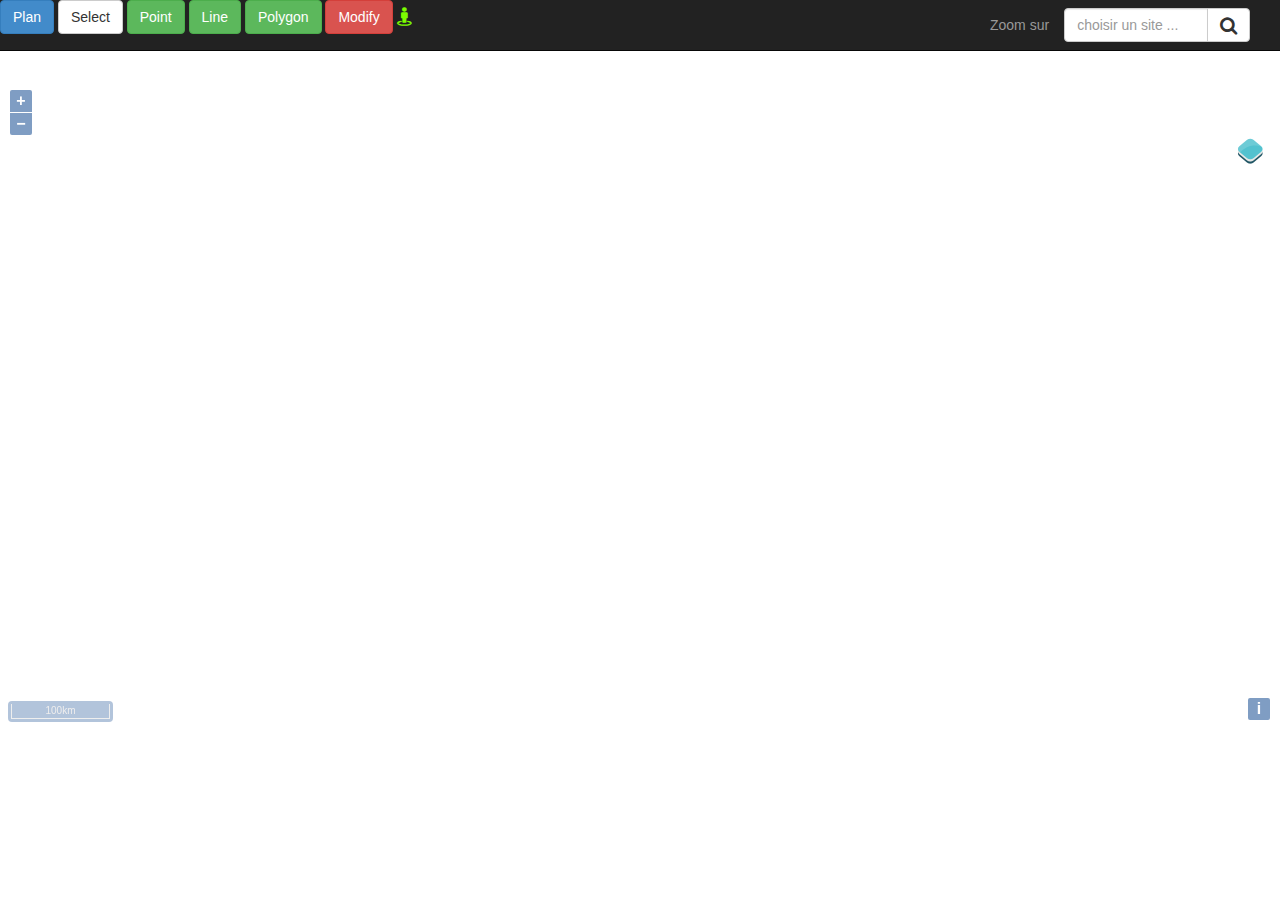
<file: osm_gs.html>
<!DOCTYPE html>
<html lang="en">
  <head>
    <title>Un squelette d'application OL</title>
    <meta http-equiv="content-type" content="text/html; charset=UTF-8" />
    <meta charset="utf-8" />
    <meta name="generator" content="Bootply" />
    <meta
      name="viewport"
      content="width=device-width, initial-scale=1, maximum-scale=1"
    />
    <!-- navbar theme css-->
    <link href="navbar-theme/css/bootstrap.min.css" rel="stylesheet" />
    <!--[if lt IE 9]>
      <script src="//html5shim.googlecode.com/svn/trunk/html5.js"></script>
    <![endif]-->
    <link href="navbar-theme/css/styles.css" rel="stylesheet" />

    <!-- OpenLayers CSS -->
    <link rel="stylesheet" href="css/ol.css" type="text/css" />
    <!-- Autres styles de librairies -->
    <link rel="stylesheet" href="css/ol3-layerswitcher.css" type="text/css" />
    <link rel="stylesheet" href="https://cdnjs.cloudflare.com/ajax/libs/font-awesome/4.7.0/css/font-awesome.min.css">
     <!-- bootswatch yeti theme et jqyery-ui--> 
     <link rel="stylesheet" type="text/css" href="./css/jquery-ui.css"> 
     <link rel="stylesheet" type="text/css" href="./css/font-awesome.css"> 


    <!-- nos styles personnalisés-->

    <link rel="stylesheet" href="awesomplete-gh-pages/awesomplete.css" /> 
    <p>    
        <span id="mouse3857" class="label">0 / 0</span>
        <span id="mouse4326" class="label">0 / 0</span>
    </p>    
  </head>
  <body>
    <!-- Notre code HTML -->
  <div class="navbar navbar-inverse navbar-fixed-top" role="navigation">
  	<div class="collapse navbar-collapse">
        <button id="pan" type="button" onclick="location.href='./index.html'" class="btn btn-primary">Plan</button>     
        <button id="select" type="button" onclick="location.href='http://www.example.com'" class="btn btn-default">Select</button> 
        <button id="point" type="button" onclick="location.href='http://www.example.com'" class="btn btn-success">Point</button>     
        <button id="line" type="button" onclick="location.href='http://www.example.com'" class="btn btn-success">Line</button>     
        <button id="polygon" type="button" onclick="location.href='http://www.example.com'" class="btn btn-success">Polygon</button>     
        <button id="modify" type="button" onclick="location.href='http://www.example.com'" class="btn btn-danger">Modify</button> 
        <i class="fa fa-street-view fa-lg" style="color:lawngreen"></i>
        <div class="col-sm-3 col-md-3 pull-right">     
            <div class="navbar-text">Zoom sur</div>     
            <form class="navbar-form" role="search">         
                <div class="input-group">             
                    <input class = "form-control" type="text" name="sites" list="siteslist" id="capitals" placeholder="choisir un site ..."/> 
                   <datalist id="siteslist"></datalist>             
                   <div class="input-group-btn">                 
                       <button class="btn btn-default" type="button" onclick="goToSite()">
                           <i class="fa fa-search fa-lg"></i>
                       </button>             
                   </div>         
               </div>     
           </form> 
           </div>
      </div>  
     
    </div>
     
    
   
    <!--déclaration de l'objet map-->
      <div id="map"></div>

      <div id="popup" class="ol-popup">
        <a href="#" id="popup-closer" class="ol-popup-closer"></a>
        <div id="popup-content"></div>
      </div>
    </div>
       

    <!-- OpenLayers JS-->
    <script src="resources/ol.js" type="text/javascript"></script>
    <script src="resources/jquery.js" type="text/javascript"></script>
    <script src="resources/ol3-layerswitcher.js"></script>

 

    <!-- Autres librairies JS-->
    <script type="text/javascript" src="./resources/jquery.js"></script> 
    <script type="text/javascript" src="./resources/jquery-ui.js"></script> 
    <script type="text/javascript" src="./resources/bootstrap.min.js"></script> 
    <script src="awesomplete-gh-pages/awesomplete.js" async></script>
    <script src="navbar-theme/js/bootstrap.min.js"></script>
    <script src="https://ajax.googleapis.com/ajax/libs/jquery/3.3.1/jquery.min.js"></script>


    <!-- Notre code JavaScript-->
    <script type="text/javascript" src="./js/awesComplete.js"></script>

    <script type="text/javascript" src="./js/osm_gs.js"></script>

  </body>
</html>
</file>
<file: awesomplete-gh-pages/prism/prism.css>
/* http://prismjs.com/download.html?themes=prism&languages=markup+css+clike+javascript+json */
/**
 * prism.js default theme for JavaScript, CSS and HTML
 * Based on dabblet (http://dabblet.com)
 * @author Lea Verou
 */

code[class*="language-"],
pre[class*="language-"] {
  color: black;
  text-shadow: 0 1px white;
  font-family: Consolas, Monaco, 'Andale Mono', 'Ubuntu Mono', monospace;
  direction: ltr;
  text-align: left;
  white-space: pre;
  word-spacing: normal;
  word-break: normal;
  word-wrap: normal;
  line-height: 1.5;

  -moz-tab-size: 4;
  -o-tab-size: 4;
  tab-size: 4;

  -webkit-hyphens: none;
  -moz-hyphens: none;
  -ms-hyphens: none;
  hyphens: none;
}

pre[class*="language-"]::-moz-selection, pre[class*="language-"] ::-moz-selection,
code[class*="language-"]::-moz-selection, code[class*="language-"] ::-moz-selection {
  text-shadow: none;
  background: #b3d4fc;
}

pre[class*="language-"]::selection, pre[class*="language-"] ::selection,
code[class*="language-"]::selection, code[class*="language-"] ::selection {
  text-shadow: none;
  background: #b3d4fc;
}

@media print {
  code[class*="language-"],
  pre[class*="language-"] {
    text-shadow: none;
  }
}

/* Code blocks */
pre[class*="language-"] {
  padding: 1em;
  margin: .5em 0;
  overflow: auto;
}

:not(pre) > code[class*="language-"],
pre[class*="language-"] {
  background: #f5f2f0;
}

/* Inline code */
:not(pre) > code[class*="language-"] {
  padding: .1em;
  border-radius: .3em;
  white-space: normal;
}

.token.comment,
.token.prolog,
.token.doctype,
.token.cdata {
  color: slategray;
}

.token.punctuation {
  color: #999;
}

.namespace {
  opacity: .7;
}

.token.property,
.token.tag,
.token.boolean,
.token.number,
.token.constant,
.token.symbol,
.token.deleted {
  color: #905;
}

.token.selector,
.token.attr-name,
.token.string,
.token.char,
.token.builtin,
.token.inserted {
  color: #690;
}

.token.operator,
.token.entity,
.token.url,
.language-css .token.string,
.style .token.string {
  color: #a67f59;
  background: hsla(0, 0%, 100%, .5);
}

.token.atrule,
.token.attr-value,
.token.keyword {
  color: #07a;
}

.token.function {
  color: #DD4A68;
}

.token.regex,
.token.important,
.token.variable {
  color: #e90;
}

.token.important,
.token.bold {
  font-weight: bold;
}
.token.italic {
  font-style: italic;
}

.token.entity {
  cursor: help;
}
</file>
<file: awesomplete-gh-pages/awesomplete.css>
.awesomplete [hidden] {
    display: none;
}

.awesomplete .visually-hidden {
    position: absolute;
    clip: rect(0, 0, 0, 0);
}

.awesomplete {
    display: inline-block;
    position: relative;
}

.awesomplete > input {
    display: block;
}

.awesomplete > ul {
    position: absolute;
    left: 0;
    z-index: 1;
    min-width: 100%;
    box-sizing: border-box;
    list-style: none;
    padding: 0;
    margin: 0;
    background: #fff;
}

.awesomplete > ul:empty {
    display: none;
}

.awesomplete > ul {
	border-radius: .3em;
	margin: .2em 0 0;
	background: hsla(0,0%,100%,.9);
	background: linear-gradient(to bottom right, white, hsla(0,0%,100%,.8));
	border: 1px solid rgba(0,0,0,.3);
	box-shadow: .05em .2em .6em rgba(0,0,0,.2);
	text-shadow: none;
}

@supports (transform: scale(0)) {
	.awesomplete > ul {
		transition: .3s cubic-bezier(.4,.2,.5,1.4);
		transform-origin: 1.43em -.43em;
	}
	
	.awesomplete > ul[hidden],
	.awesomplete > ul:empty {
		opacity: 0;
		transform: scale(0);
		display: block;
		transition-timing-function: ease;
	}
}

	/* Pointer */
	.awesomplete > ul:before {
		content: "";
		position: absolute;
		top: -.43em;
		left: 1em;
		width: 0; height: 0;
		padding: .4em;
		background: white;
		border: inherit;
		border-right: 0;
		border-bottom: 0;
		-webkit-transform: rotate(45deg);
		transform: rotate(45deg);
	}

	.awesomplete > ul > li {
		position: relative;
		padding: .2em .5em;
		cursor: pointer;
	}
	
	.awesomplete > ul > li:hover {
		background: hsl(200, 40%, 80%);
		color: black;
	}
	
	.awesomplete > ul > li[aria-selected="true"] {
		background: hsl(205, 40%, 40%);
		color: white;
	}
	
		.awesomplete mark {
			background: hsl(65, 100%, 50%);
		}
		
		.awesomplete li:hover mark {
			background: hsl(68, 100%, 41%);
		}
		
		.awesomplete li[aria-selected="true"] mark {
			background: hsl(86, 100%, 21%);
			color: inherit;
		}
/*# sourceMappingURL=awesomplete.css.map */
</file>
<file: awesomplete-gh-pages/style.css>
body {
	max-width: 50rem;
	padding: 1rem;
	margin: auto;
	background: hsl(35, 80%, 94%);
	color: hsl(35, 50%, 20%);
	text-shadow: 0 1px 1px white;
	font: 120%/1.6 Baskerville, Palatino Linotype, Palatino, serif;
}

a {
	color: #58a;
}

h1 {
	text-align: center;
	font-weight: 600;
}

	section > h1 {
		margin-top: 2em;
	}

h2 {
	color: hsl(35, 50%, 40%);
	font-weight: 600;
	font-size: 120%;
}

ul {
	margin: 0;
	padding-left: .8em;
}

strong {
	font-weight: 600;
}

abbr {
	border-bottom: .1em dotted hsl(40, 80%, 40%);
	cursor: help;
}

input, button {
	font: inherit;
	text-shadow: inherit;
}

button {
	padding: .1em .5em;
	border-radius: .3em;
	background: hsl(80, 80%, 80%);
	background: linear-gradient(hsl(40, 70%, 80%), hsl(40, 70%, 70%));
	border: 1px solid rgba(0,0,0,.3);
	box-shadow: 0 1px white inset, 0 .3em .3em -.3em rgba(0,0,0,.3);
}

input {
	width: 12em;
	padding: .1em .3em;
	border: 0;
	border: 1px solid hsl(35, 80%, 60%);
	background: hsla(0,0%,100%,.2);
	border-radius: .3em;
	box-shadow: .05em .1em .3em rgba(0,0,0,.3) inset;
}

@keyframes pulsate {
	to {
		box-shadow: .05em .1em .3em rgba(0,0,0,.3) inset, 0 0 .3em .1em #58a;
	}
}

input:focus {
	outline: none;
	border: 1px solid #58a;
	animation: pulsate 2s infinite alternate linear;
	background: hsla(0,0%,100%,.5);
}

header {
	max-width: 37rem;
	margin: 0 auto 2em;
	text-align: center;
	font-size: 150%;
	font-style: italic;
}

	header h1 {
		margin: .1em 0;
		text-align: center;
		color: hsl(35, 50%, 40%);
		font-size: 400%;
		line-height: 1;
		font-style: italic;
		font-weight: normal;
	}

	header p {
		margin: 0;
	}

		header p a {
			text-decoration: none;
			color: inherit;
		}

	.size {
		position: absolute;
		top: 1em;
		right: 1em;
		width: 4em;
		padding: .8em .6em 1em;
		background: hsl(40, 80%, 40%);
		color: hsl(35, 80%, 94%);
		text-shadow: none;
		text-align: center;
		line-height: 1.1;
		text-indent: -.1em;
		outline: .1em dotted;
		outline-offset: -.3em;
		text-decoration: none;
		border-radius: .15em;
	}

	.size:hover {
		background: #58a;
	}

		.size strong {
			display: block;
			margin-bottom: .1em;
			font-size: 150%;
			line-height: 1;
			font-weight: 900;
			font-style: normal;
		}

		.size .amp {
			position: absolute;
			left: 0; right: 0;
			bottom: 0;
			color: hsla(35, 80%, 94%,.3);
			font-size: 350%;
		}

	nav {
		margin-top: .5em;
	}

	nav a {
		position: relative;
		display: inline-block;
		padding: 0 .4em;
		margin: 0 .1em;

		color: hsl(35, 80%, 94%);
		text-shadow: none;
		text-decoration: none;
		font-size: 80%;
	}

	nav a::before {
		content: "";
		position: absolute;
		top: 0; left: 0; right: 0; bottom: 0;
		z-index: -1;
		border-radius: .2em;
		background: hsl(40, 80%, 40%);
		-webkit-transform: skew(-16deg);
		transform: skew(-16deg);
	}

	nav a[href="#download"] {
		font-weight: 600;
	}

	nav a[href="#download"]::before {
		background: hsl(65, 85%, 35%);
	}

	nav a:hover::before {
		background: #58a;
	}


:not(pre) > code[class*="language-"],
pre[class*="language-"] {
	background: hsl(35, 70%, 88%);
	font-size: 80%;
	border-radius: .3em;
}

footer {
	padding: .6em;
	border-top: 1px solid rgba(0,0,0,.3);
	margin-top: 1em;
	text-align: center;
}

pre {
	position: relative;
}

pre::before {
	position: absolute;
	top: 0;
	right: .5em;
	padding: .3em .4em;
	border-radius: 0 0 .3em .3em;
	background: hsl(35, 50%, 60%);
	color: hsl(35, 80%, 90%);
	text-shadow: none;
	font: bold 100%/1 Baskerville, Palatino Linotype, Palatino, serif;
}

pre.language-markup::before {
	content: "HTML";
}

pre.language-javascript::before {
	content: "JS";
}

table {
	table-layout: fixed;
	border-spacing: 0;
	border-collapse: collapse;
}

th {
	font-size: 75%;
}

td {
	vertical-align: top;
	padding: .5em;
	border: 1px solid rgba(0,0,0,.1);
}

:not(pre) > code[class*="language-"] {
	background: none;
}

.github-star {
	position: absolute;
	top: 1em;
	left: 1em;
}

#carbonads {
	position: absolute;
	top: 100%;
	top: calc(100vh - 15em);
	right: 1em;
	max-width: 10em;
	max-width: -webkit-min-content;
	max-width: min-content;
	font-size: 75%;
}

	#carbonads a {
		text-decoration: none;
		color: inherit;
	}

	#carbonads img {
		display: block;
	}

#combobox .dropdown-input {
	border-top-right-radius: 0;
	border-bottom-right-radius: 0;
}
#combobox .dropdown-btn {
	vertical-align: top;
	height: 36.5px;
	border-top-left-radius: 0;
	border-bottom-left-radius: 0;
}

#combobox .caret {
	display: inline-block;
	width: 0;
	height: 0;
	margin-left: 2px;
	vertical-align: middle;
	border-top: 4px dashed;
	border-top: 4px solid;
	border-right: 4px solid transparent;
	border-left: 4px solid transparent;
}
</file>
<file: css/ol.css>
.ol-mouse-position{top:8px;right:8px;position:absolute}.ol-scale-line{background:#95b9e6;background:rgba(0,60,136,.3);border-radius:4px;bottom:8px;left:8px;padding:2px;position:absolute}.ol-scale-line-inner{border:1px solid #eee;border-top:none;color:#eee;font-size:10px;text-align:center;margin:1px;padding:0 2px}.ol-unsupported{display:none}.ol-viewport .ol-unselectable{-webkit-touch-callout:none;-webkit-user-select:none;-khtml-user-select:none;-moz-user-select:none;-ms-user-select:none;user-select:none;-webkit-tap-highlight-color:transparent}.ol-control{position:absolute;background-color:#eee;background-color:rgba(255,255,255,.4);border-radius:4px;padding:2px}.ol-control:hover{background-color:rgba(255,255,255,.6)}.ol-zoom{top:.5em;left:.5em}.ol-rotate{top:.5em;right:.5em;transition:opacity .25s}.ol-rotate.ol-hidden{opacity:0;display:none}.ol-zoom-extent{top:4.643em;left:.5em}.ol-full-screen{right:.5em;top:.5em}@media print{.ol-control{display:none}}.ol-control button{display:block;margin:1px;padding:0;color:#fff;font-size:1.14em;font-weight:700;text-decoration:none;text-align:center;height:1.375em;width:1.375em;line-height:.4em;background-color:#7b98bc;background-color:rgba(0,60,136,.5);border:none;border-radius:2px}.ol-control button::-moz-focus-inner{border:none;padding:0}.ol-zoom-extent button{line-height:1.4em}.ol-compass{display:block;font-weight:400;font-size:1.2em}.ol-touch .ol-control button{font-size:1.5em}.ol-touch .ol-zoom-extent{top:5.5em}.ol-control button:focus,.ol-control button:hover{text-decoration:none;background-color:#4c6079;background-color:rgba(0,60,136,.7)}.ol-zoom-extent button:after{content:"E"}.ol-zoom .ol-zoom-in{border-radius:2px 2px 0 0}.ol-zoom .ol-zoom-out{border-radius:0 0 2px 2px}button.ol-full-screen-false:after{content:"\2194"}button.ol-full-screen-true:after{content:"\00d7"}.ol-attribution{text-align:right;bottom:.5em;right:.5em;max-width:calc(100% - 1.3em)}.ol-attribution ul{margin:0;padding:0 .5em;font-size:.7rem;line-height:1.375em;color:#000;text-shadow:0 0 2px #fff}.ol-attribution li{display:inline;list-style:none;line-height:inherit}.ol-attribution li:not(:last-child):after{content:" "}.ol-attribution img{max-height:2em;max-width:inherit}.ol-attribution button,.ol-attribution ul{display:inline-block}.ol-attribution.ol-collapsed ul{display:none}.ol-attribution.ol-logo-only ul{display:block}.ol-attribution:not(.ol-collapsed){background:rgba(255,255,255,.8)}.ol-attribution.ol-uncollapsible{bottom:0;right:0;border-radius:4px 0 0;height:1.1em;line-height:1em}.ol-attribution.ol-logo-only{background:0 0;bottom:.4em;height:1.1em;line-height:1em}.ol-attribution.ol-uncollapsible img{margin-top:-.2em;max-height:1.6em}.ol-attribution.ol-logo-only button,.ol-attribution.ol-uncollapsible button{display:none}.ol-zoomslider{position:absolute;top:4.5em;left:.5em;background:#eee;background:rgba(255,255,255,.4);width:24px;height:200px}.ol-zoomslider-thumb{position:absolute;background:#7b98bc;background:rgba(0,60,136,.5);border-radius:2px;cursor:pointer;height:10px;width:22px;margin:3px}.ol-touch .ol-zoomslider{top:5.5em;width:2.052em}.ol-touch .ol-zoomslider-thumb{width:1.8em}.ol-overviewmap{position:absolute;left:.5em;bottom:.5em}.ol-overviewmap.ol-uncollapsible{bottom:0;left:0;border-radius:0 4px 0 0}.ol-overviewmap .ol-overviewmap-map,.ol-overviewmap button{display:inline-block}.ol-overviewmap .ol-overviewmap-map{border:1px solid #7b98bc;height:150px;margin:2px;width:150px}.ol-overviewmap:not(.ol-collapsed) button{bottom:1px;left:2px;position:absolute}.ol-overviewmap.ol-collapsed .ol-overviewmap-map,.ol-overviewmap.ol-uncollapsible button{display:none}.ol-overviewmap:not(.ol-collapsed){background:rgba(255,255,255,.8)}.ol-overviewmap-box{border:2px dotted rgba(0,60,136,.7)}
</file>
<file: css/osm.css>
#map {
    width:100%;
    height:50%;
    position:absolute;
    right:0px;
    top:50px;
    bottom:0;
    overflow:hidden;
    background-color: #E9E9E9;
}
</file>
<file: navbar-theme/css/styles.css>
body {
  padding-top: 50px;
}
</file>
<file: css/ol3-layerswitcher.css>
.layer-switcher {
    position: absolute;
    top: 3.5em;
    right: 0.5em;
    text-align: left;
}

.layer-switcher .panel {
    padding-right: 50px;
    border: 1px solid #cccccc;
    background-color: white;
}

.layer-switcher .panel {
    display: none;
}

.layer-switcher.shown .panel {
    display: block;
}

.layer-switcher button {
    float: right;
    width: 38px;
    height: 38px;
    background-image: url('[data-uri]') /*logo.png*/;
    background-repeat: no-repeat;
    background-position: 2px;
    background-color: white;
    border: none;
}

.layer-switcher button:focus, .layer-switcher button:hover {
    background-color: white;
}

.layer-switcher ul {
    padding-left: 1em;
    list-style: none;
}

.layer-switcher li.group {
    padding-top: 5px;
}

.layer-switcher li.group > label {
    font-weight: bold;
}
</file>
